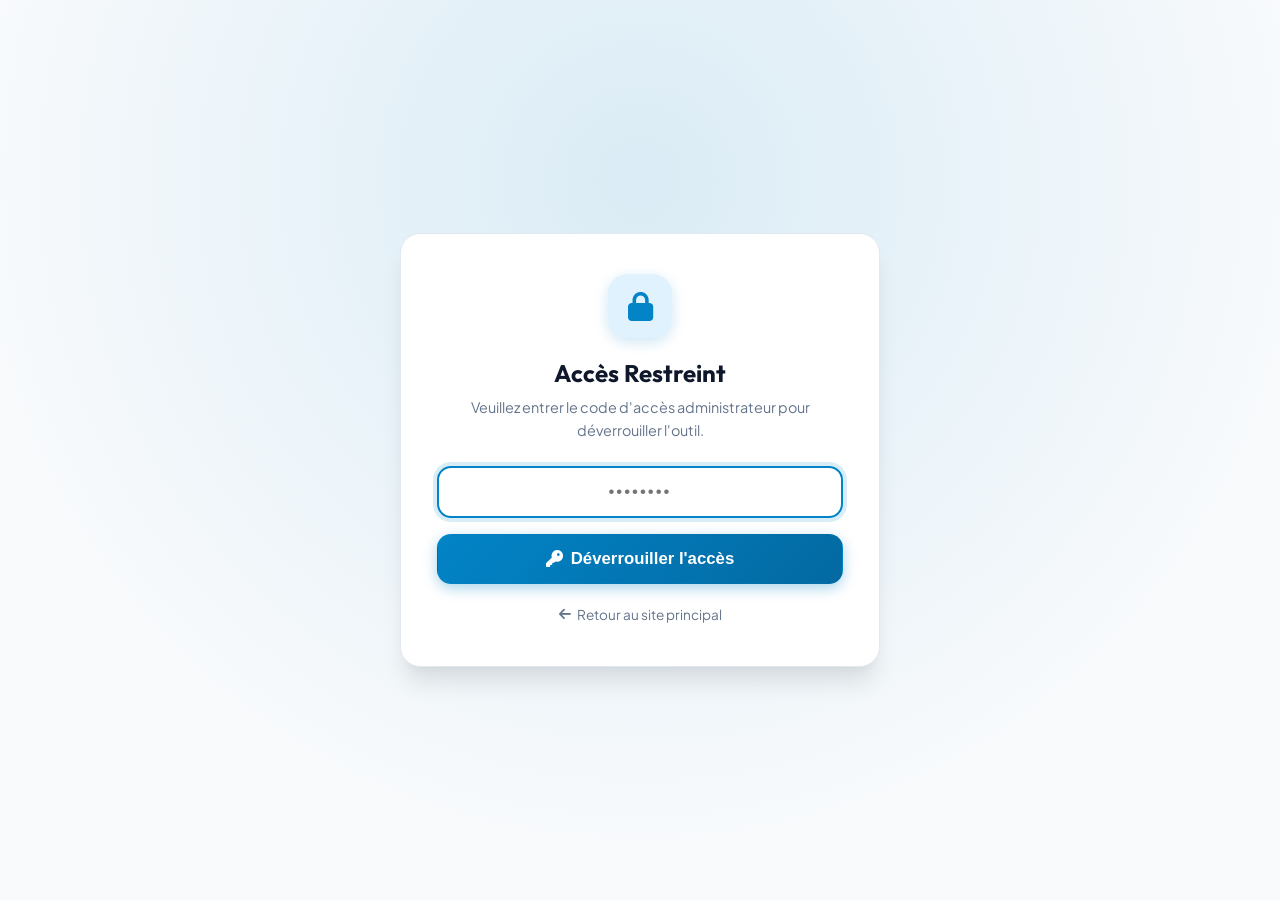
<file: decode/index.html>
<!DOCTYPE html>
<html lang="fr">
<head>
  <meta charset="UTF-8">
  <meta http-equiv="refresh" content="0; url=../decode.html">
  <title>Redirection...</title>
  <script>
    window.location.replace("../decode.html");
  </script>
</head>
<body style="font-family: sans-serif; text-align: center; padding: 50px;">
  <p>Redirection vers le décodeur...</p>
  <a href="../decode.html">Cliquez ici si la redirection ne se fait pas automatiquement.</a>
</body>
</html>
</file>
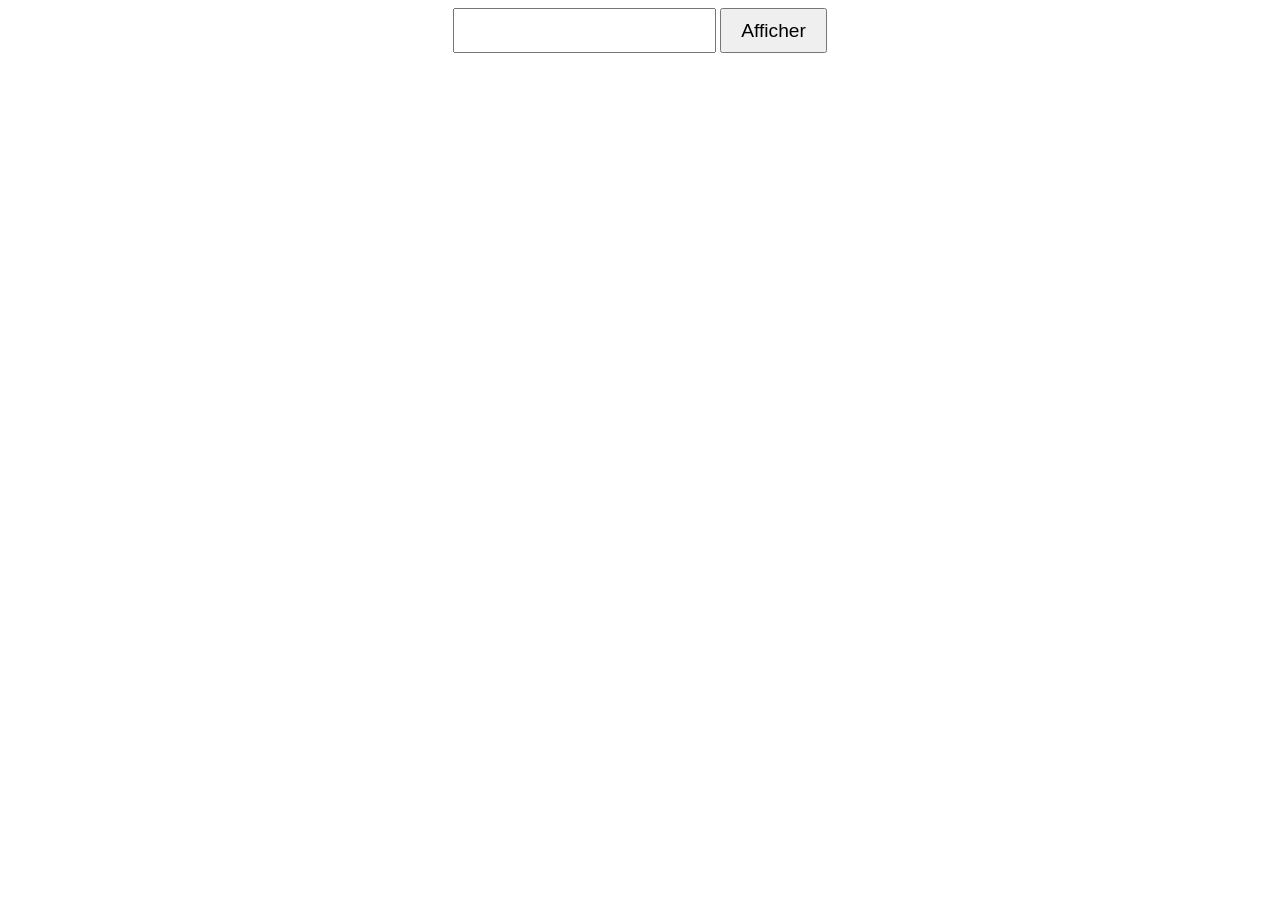
<file: code.html>
<!DOCTYPE html>
<html>
<head>
    <title>String Operations</title>
    <style>
        body {
            text-align: center;
        }
        input[type="text"] {
            font-size: 1.2em;
            padding: 0.5em;
            margin-bottom: 1em;
            text-transform: uppercase;
        }
        button {
            font-size: 1.2em;
            padding: 0.5em 1em;
            margin-bottom: 1em;
        
    </style>
    <div id="output" style="font-size: 36px;"></div>
</head>
<body>

<input type="text" id="inputString">
<button onclick="a(document.getElementById('inputString').value)">Afficher</button>

<p id="output"></p>

<script>

function a(b) {
    let c = "";
    
    let d = b.charAt(2*1);
    let e = b.charAt(2+3);
    let f = parseInt(b.charAt(2*2) + b.charAt(1+2));
    let g = parseInt(b.charAt(2*3+1) + b.charAt(2*3));
    
    if (d.toUpperCase().charCodeAt(0) < 76) {
        f += 3 * 4;
    } else {
        f += 23 * 4;
    }
    
    if (e.toUpperCase().charCodeAt(0) < 76) {
        g += 3 * 4;
    } else {
        g += 23 * 4;
    }
    
    c = "Code is : " + f + g;
    
    document.getElementById("output").innerHTML = c;
}
</script>

</body>
</html>
</file>
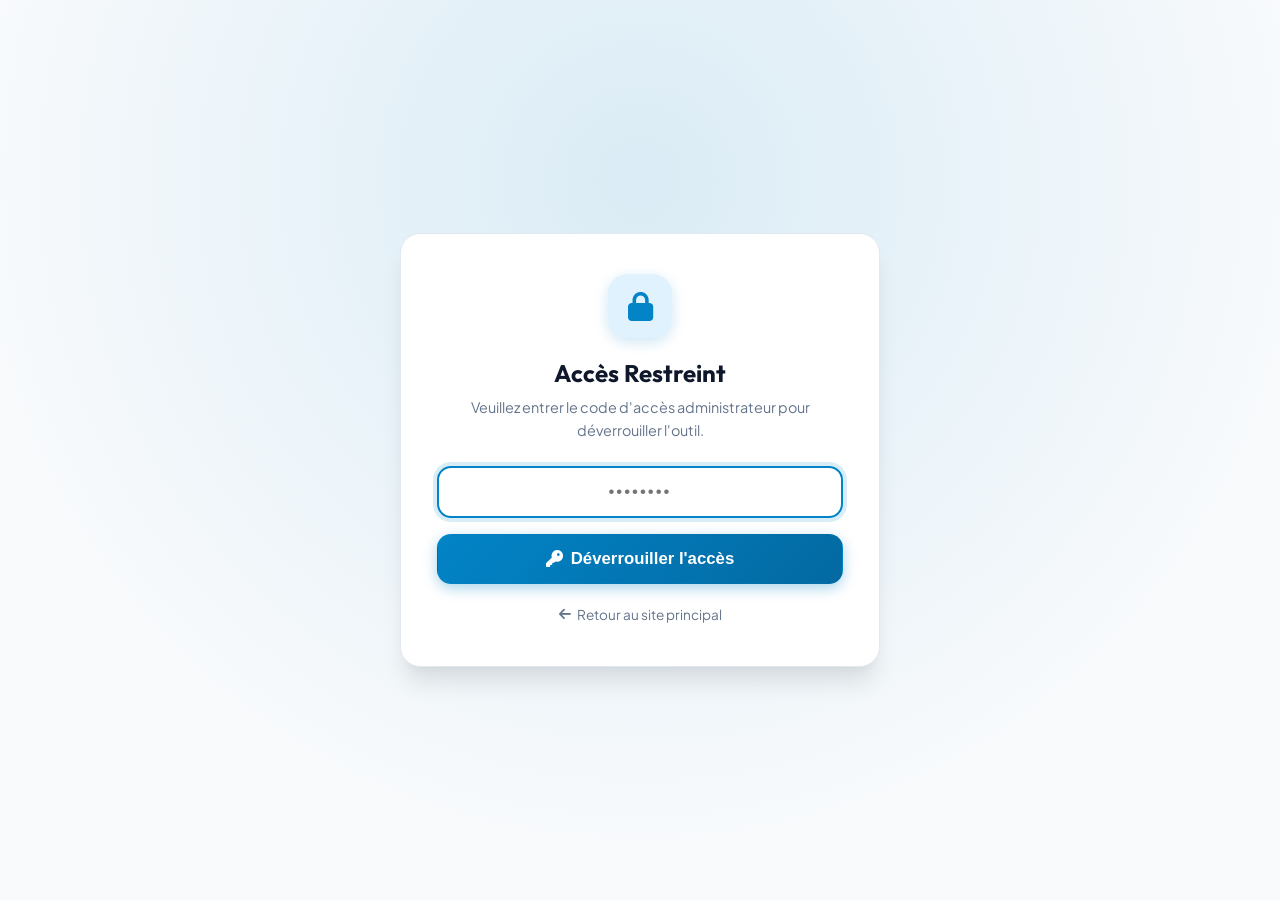
<file: decode.html>
<!DOCTYPE html>
<html lang="fr" data-theme="light">
<head>
  <meta charset="UTF-8" />
  <meta name="viewport" content="width=device-width, initial-scale=1.0" />
  <title>Accès Sécurisé | Outil Décodeur MS-PHARM</title>
  <meta name="robots" content="noindex, nofollow" />

  <!-- Google Fonts -->
  <link rel="preconnect" href="https://fonts.googleapis.com" />
  <link rel="preconnect" href="https://fonts.gstatic.com" crossorigin />
  <link href="https://fonts.googleapis.com/css2?family=Outfit:wght@500;600;700;800&family=Plus+Jakarta+Sans:wght@400;500;600;700&display=swap" rel="stylesheet" />

  <!-- Font Awesome Icons -->
  <link rel="stylesheet" href="https://cdnjs.cloudflare.com/ajax/libs/font-awesome/6.5.1/css/all.min.css" integrity="sha512-DTOQO9RWCH3ppGqcWaEA1BIZOC6xxalwEsw9c2QQeAIftl+Vegovlnee1c9QX4TctnWMn13TZye+giMm8e2LwA==" crossorigin="anonymous" referrerpolicy="no-referrer" />

  <!-- Base Styling (with cache buster) -->
  <link rel="stylesheet" href="assets/css/style.css?v=3.1" />

  <style>
    body {
      min-height: 100vh;
      display: flex;
      align-items: center;
      justify-content: center;
      background: radial-gradient(circle at 50% 20%, rgba(2, 132, 199, 0.12) 0%, var(--bg-main) 70%);
      padding: 24px;
    }

    .auth-card {
      background: var(--bg-card);
      border: 1px solid var(--border-color);
      border-radius: var(--radius-lg);
      box-shadow: var(--shadow-xl);
      padding: 40px 36px;
      max-width: 480px;
      width: 100%;
      text-align: center;
      animation: fadeIn 0.4s ease-out;
    }

    @keyframes fadeIn {
      from { opacity: 0; transform: translateY(14px); }
      to { opacity: 1; transform: translateY(0); }
    }

    .auth-lock-icon {
      width: 64px;
      height: 64px;
      border-radius: 20px;
      background: var(--primary-light);
      color: var(--primary);
      display: flex;
      align-items: center;
      justify-content: center;
      font-size: 1.8rem;
      margin: 0 auto 20px;
      box-shadow: 0 4px 14px rgba(2, 132, 199, 0.2);
    }

    [data-theme="dark"] .auth-lock-icon {
      background: rgba(2, 132, 199, 0.2);
      color: #38bdf8;
    }

    .auth-input-group {
      margin: 24px 0 16px;
      position: relative;
    }

    .auth-input {
      width: 100%;
      padding: 14px 18px;
      background: var(--bg-card-subtle);
      border: 2px solid var(--border-color);
      border-radius: var(--radius-md);
      font-size: 1.05rem;
      color: var(--text-main);
      outline: none;
      text-align: center;
      letter-spacing: 2px;
      transition: all var(--transition-fast);
    }

    .auth-input:focus {
      border-color: var(--primary);
      background: var(--bg-card);
      box-shadow: 0 0 0 4px rgba(2, 132, 199, 0.15);
    }

    .error-msg {
      color: #ef4444;
      font-size: 0.85rem;
      font-weight: 600;
      margin-top: 8px;
      display: none;
    }

    /* Decoder Tool Interface (Hidden by default) */
    #decoderTool {
      display: none;
      width: 100%;
      max-width: 520px;
    }

    .decoder-output-box {
      background: var(--bg-card-subtle);
      border: 2px dashed var(--border-color);
      border-radius: var(--radius-md);
      padding: 24px 18px;
      text-align: center;
      margin-top: 20px;
      transition: all var(--transition-fast);
    }

    .decoder-output-box.has-result {
      background: rgba(16, 185, 129, 0.08);
      border: 2px solid var(--accent);
    }

    .result-placeholder {
      color: var(--text-muted);
      font-size: 0.9rem;
    }

    .result-value {
      font-family: monospace;
      font-size: 1.9rem;
      font-weight: 800;
      color: var(--accent);
      letter-spacing: 3px;
    }

    .copy-btn {
      background: var(--primary-light);
      color: var(--primary);
      border: 1px solid var(--primary);
      border-radius: var(--radius-sm);
      padding: 6px 14px;
      font-size: 0.82rem;
      font-weight: 700;
      cursor: pointer;
      display: inline-flex;
      align-items: center;
      gap: 6px;
      transition: all var(--transition-fast);
      margin-top: 10px;
    }

    .copy-btn:hover {
      background: var(--primary);
      color: white;
    }

    .back-home {
      display: inline-flex;
      align-items: center;
      gap: 6px;
      color: var(--text-muted);
      font-size: 0.85rem;
      margin-top: 20px;
      text-decoration: none;
      transition: color var(--transition-fast);
    }

    .back-home:hover {
      color: var(--primary);
    }

    /* Bottom Toast Notification Popup */
    .toast-bottom-popup {
      position: fixed;
      bottom: 28px;
      left: 50%;
      transform: translateX(-50%) translateY(80px);
      opacity: 0;
      background: var(--bg-card);
      color: var(--text-main);
      border: 1px solid var(--border-color);
      border-left: 4px solid var(--accent);
      border-radius: var(--radius-md);
      padding: 14px 22px;
      box-shadow: 0 12px 28px rgba(0, 0, 0, 0.2), 0 4px 10px rgba(0, 0, 0, 0.1);
      display: inline-flex;
      align-items: center;
      gap: 12px;
      font-size: 0.95rem;
      font-weight: 600;
      z-index: 99999;
      pointer-events: none;
      transition: all 0.35s cubic-bezier(0.16, 1, 0.3, 1);
    }

    .toast-bottom-popup.show {
      transform: translateX(-50%) translateY(0);
      opacity: 1;
      pointer-events: auto;
    }

    .toast-bottom-popup i {
      color: var(--accent);
      font-size: 1.25rem;
    }
  </style>
</head>

<body>

  <!-- ========================================================================
       Password Protection Screen
       ======================================================================== -->
  <div id="lockScreen" class="auth-card">
    <div class="auth-lock-icon">
      <i class="fa-solid fa-lock"></i>
    </div>
    <h1 style="font-size: 1.5rem; margin-bottom: 8px;">Accès Restreint</h1>
    <p style="color: var(--text-muted); font-size: 0.9rem;">
      Veuillez entrer le code d'accès administrateur pour déverrouiller l'outil.
    </p>

    <form onsubmit="event.preventDefault(); checkAuth();">
      <div class="auth-input-group">
        <input type="password" id="secretCodeInput" class="auth-input" placeholder="••••••••" autofocus autocomplete="current-password" />
        <div id="authError" class="error-msg">
          <i class="fa-solid fa-circle-exclamation"></i> Code secret incorrect.
        </div>
      </div>
      <button type="submit" class="btn btn-primary btn-lg" style="width: 100%;">
        <i class="fa-solid fa-key"></i> Déverrouiller l'accès
      </button>
    </form>

    <a href="index.html" class="back-home">
      <i class="fa-solid fa-arrow-left"></i> Retour au site principal
    </a>
  </div>

  <!-- ========================================================================
       Unlocked Decoder Tool
       ======================================================================== -->
  <div id="decoderTool">
    <div class="auth-card" style="text-align: left;">
      <div style="display: flex; justify-content: space-between; align-items: center; margin-bottom: 20px;">
        <div style="display: flex; align-items: center; gap: 12px;">
          <div class="auth-lock-icon" style="margin: 0; width: 46px; height: 46px; font-size: 1.2rem; background: var(--accent-light); color: var(--accent);">
            <i class="fa-solid fa-shield-halved"></i>
          </div>
          <div>
            <h2 style="font-size: 1.3rem;">Outil Décodeur</h2>
            <span style="font-size: 0.8rem; color: var(--text-muted);">Moussaoui Services Informatique</span>
          </div>
        </div>
        <button onclick="lockAgain()" class="btn btn-outline btn-sm" title="Verrouiller">
          <i class="fa-solid fa-lock"></i> Verrouiller
        </button>
      </div>

      <div class="form-group" style="margin-bottom: 20px;">
        <label for="inputString" class="form-label" style="margin-bottom: 8px; display: block; font-weight: 700;">
          <i class="fa-solid fa-barcode"></i> Chaîne de référence :
        </label>
        <div style="display: flex; gap: 10px;">
          <input type="text" id="inputString" class="auth-input" style="text-align: left; text-transform: uppercase; font-family: monospace; font-size: 1.1rem; font-weight: bold; flex: 1;" placeholder="Ex: PHARM123456" maxlength="24" />
          <button onclick="calculateCode()" class="btn btn-primary">
            <i class="fa-solid fa-calculator"></i> Afficher
          </button>
        </div>
      </div>

      <div class="decoder-output-box" id="outputBox" style="margin-bottom: 20px;">
        <div class="result-placeholder">
          Entrez la chaîne et cliquez sur <strong>Afficher</strong>
        </div>
      </div>

      <div style="display: flex; justify-content: space-between; align-items: center;">
        <a href="index.html" class="back-home" style="margin: 0;">
          <i class="fa-solid fa-house"></i> Retour à l'accueil
        </a>
        <button id="copyBtn" class="copy-btn" style="display: none;" onclick="copyResult()">
          <i class="fa-regular fa-copy"></i> Copier le code
        </button>
      </div>
    </div>
  </div>

  <script>
    // Empreinte chiffrée SHA-256 du code d'accès
    const AUTH_HASH = "7f1d49243ee662770bbdff7da2cec54eb382cd9d76dfa7b049a620ec457db57b";

    // Algorithme de décodage chiffré (déverrouillé uniquement via le code d'accès)
    const ENCRYPTED_DECODER = "[base64]/2+Na8Lh3J7yCd6gOx28abXKWxZD9327oTPmaq6cL4liwCEMmhIcmexpFWQfkiNN9mB1iPX3/HnW9ZOpL+91W1FgBQEcXGuBoRnf29oS2psPnD48MeKO+d+N21XTlodFaaF0urZC9H4UMaHuLQ+IE8z9Gy1dnwdyGZZPZKUb/NCkSbDZ+eIQyEph+USnmUsS2SAwPGRHnlK8sXt6qqE0xQEYxOvxuuAQ==";

    function sha256(str) {
      function rightRotate(n, b) { return (n >>> b) | (n << (32 - b)); }
      const K = [
        0x428a2f98, 0x71374491, 0xb5c0fbcf, 0xe9b5dba5, 0x3956c25b, 0x59f111f1, 0x923f82a4, 0xab1c5ed5,
        0xd807aa98, 0x12835b01, 0x243185be, 0x550c7dc3, 0x72be5d74, 0x80deb1fe, 0x9bdc06a7, 0xc19bf174,
        0xe49b69c1, 0xefbe4786, 0x0fc19dc6, 0x240ca1cc, 0x2de92c6f, 0x4a7484aa, 0x5cb0a9dc, 0x76f988da,
        0x983e5152, 0xa831c66d, 0xb00327c8, 0xbf597fc7, 0xc6e00bf3, 0xd5a79147, 0x06ca6351, 0x14292967,
        0x27b70a85, 0x2e1b2138, 0x4d2c6dfc, 0x53380d13, 0x650a7354, 0x766a0abb, 0x81c2c92e, 0x92722c85,
        0xa2bfe8a1, 0xa81a664b, 0xc24b8b70, 0xc76c51a3, 0xd192e819, 0xd6990624, 0xf40e3585, 0x106aa070,
        0x19a4c116, 0x1e376c08, 0x2748774c, 0x34b0bcb5, 0x391c0cb3, 0x4ed8aa4a, 0x5b9cca4f, 0x682e6ff3,
        0x748f82ee, 0x78a5636f, 0x84c87814, 0x8cc70208, 0x90befffa, 0xa4506ceb, 0xbef9a3f7, 0xc67178f2
      ];
      let H = [0x6a09e667, 0xbb67ae85, 0x3c6ef372, 0xa54ff53a, 0x510e527f, 0x9b05688c, 0x1f83d9ab, 0x5be0cd19];
      
      const msg = unescape(encodeURIComponent(str));
      const msgLen = msg.length;
      const words = [];
      for (let i = 0; i < msgLen; i++) {
        words[i >> 2] |= (msg.charCodeAt(i) & 0xff) << (24 - (i % 4) * 8);
      }
      words[msgLen >> 2] |= 0x80 << (24 - (msgLen % 4) * 8);
      
      const totalWords = (((msgLen + 8) >> 6) + 1) * 16;
      while (words.length < totalWords) words.push(0);
      words[totalWords - 1] = msgLen * 8;

      for (let i = 0; i < totalWords; i += 16) {
        const W = new Array(64);
        for (let t = 0; t < 16; t++) W[t] = words[i + t] | 0;
        for (let t = 16; t < 64; t++) {
          const s0 = rightRotate(W[t - 15], 7) ^ rightRotate(W[t - 15], 18) ^ (W[t - 15] >>> 3);
          const s1 = rightRotate(W[t - 2], 17) ^ rightRotate(W[t - 2], 19) ^ (W[t - 2] >>> 10);
          W[t] = (W[t - 16] + s0 + W[t - 7] + s1) | 0;
        }
        let [a, b, c, d, e, f, g, h] = H;
        for (let t = 0; t < 64; t++) {
          const S1 = rightRotate(e, 6) ^ rightRotate(e, 11) ^ rightRotate(e, 25);
          const ch = (e & f) ^ ((~e) & g);
          const temp1 = (h + S1 + ch + K[t] + W[t]) | 0;
          const S0 = rightRotate(a, 2) ^ rightRotate(a, 13) ^ rightRotate(a, 22);
          const maj = (a & b) ^ (a & c) ^ (b & c);
          const temp2 = (S0 + maj) | 0;

          h = g;
          g = f;
          f = e;
          e = (d + temp1) | 0;
          d = c;
          c = b;
          b = a;
          a = (temp1 + temp2) | 0;
        }
        H[0] = (H[0] + a) | 0;
        H[1] = (H[1] + b) | 0;
        H[2] = (H[2] + c) | 0;
        H[3] = (H[3] + d) | 0;
        H[4] = (H[4] + e) | 0;
        H[5] = (H[5] + f) | 0;
        H[6] = (H[6] + g) | 0;
        H[7] = (H[7] + h) | 0;
      }
      return H.map(x => (x >>> 0).toString(16).padStart(8, '0')).join('');
    }

    function decryptStream(b64Str, keyPass) {
      try {
        const salt = "ms-pharm-sec-2026";
        const binStr = atob(b64Str);
        const dataBytes = [];
        for (let i = 0; i < binStr.length; i++) dataBytes.push(binStr.charCodeAt(i));
        const outBytes = [];
        let block = [];
        let blockIdx = 0;
        for (let i = 0; i < dataBytes.length; i++) {
          if (i % 32 === 0) {
            const hex = sha256(keyPass + salt + blockIdx);
            block = [];
            for (let c = 0; c < hex.length; c += 2) block.push(parseInt(hex.substr(c, 2), 16));
            blockIdx++;
          }
          outBytes.push(dataBytes[i] ^ block[i % 32]);
        }
        let str = "";
        for (let i = 0; i < outBytes.length; i++) str += String.fromCharCode(outBytes[i]);
        return decodeURIComponent(escape(str));
      } catch (e) {
        return null;
      }
    }

    let _execDecoder = null;
    let lastResult = "";

    function checkAuth() {
      const inputEl = document.getElementById("secretCodeInput");
      const rawInput = (inputEl.value || "").trim().toLowerCase();
      const errorEl = document.getElementById("authError");

      if (sha256(rawInput) === AUTH_HASH) {
        try {
          const decryptedCode = decryptStream(ENCRYPTED_DECODER, rawInput);
          if (decryptedCode) {
            _execDecoder = new Function("b", decryptedCode);
            document.getElementById("lockScreen").style.display = "none";
            document.getElementById("decoderTool").style.display = "block";
            errorEl.style.display = "none";
            const inputStringEl = document.getElementById("inputString");
            if (inputStringEl) inputStringEl.focus();
            return;
          }
        } catch (e) {}
      }

      errorEl.style.display = "block";
      inputEl.select();
    }

    function lockAgain() {
      _execDecoder = null;
      document.getElementById("decoderTool").style.display = "none";
      document.getElementById("lockScreen").style.display = "block";
      const secretInput = document.getElementById("secretCodeInput");
      secretInput.value = "";
      secretInput.focus();
    }

    function calculateCode() {
      const outputEl = document.getElementById("outputBox");
      const copyBtn = document.getElementById("copyBtn");
      const inputVal = document.getElementById("inputString").value.trim();

      if (!_execDecoder) {
        outputEl.innerHTML = '<span style="color: #ef4444; font-size: 0.9rem;"><i class="fa-solid fa-triangle-exclamation"></i> Session verrouillée.</span>';
        return;
      }

      if (inputVal.length < 8) {
        outputEl.innerHTML = '<span style="color: #ef4444; font-size: 0.9rem;"><i class="fa-solid fa-circle-exclamation"></i> La chaîne doit comporter au moins 8 caractères.</span>';
        outputEl.classList.remove("has-result");
        copyBtn.style.display = "none";
        return;
      }

      const res = _execDecoder(inputVal);

      if (!res) {
        outputEl.innerHTML = '<span style="color: #ef4444; font-size: 0.9rem;"><i class="fa-solid fa-circle-exclamation"></i> Format de chaîne invalide.</span>';
        outputEl.classList.remove("has-result");
        copyBtn.style.display = "none";
        return;
      }

      lastResult = res;
      outputEl.innerHTML = `
        <span style="font-size: 0.75rem; text-transform: uppercase; color: var(--text-muted); letter-spacing: 1px; display: block; margin-bottom: 4px;">Code Calculé</span>
        <div class="result-value" style="font-size: 1.8rem;">Code is : ${lastResult}</div>
      `;
      outputEl.classList.add("has-result");
      copyBtn.style.display = "inline-flex";
    }

    function showBottomToast(msg) {
      let toast = document.getElementById("bottomToast");
      if (!toast) {
        toast = document.createElement("div");
        toast.id = "bottomToast";
        toast.className = "toast-bottom-popup";
        document.body.appendChild(toast);
      }
      toast.innerHTML = `<i class="fa-solid fa-circle-check"></i> <span>${msg}</span>`;
      toast.classList.add("show");

      clearTimeout(toast._timeout);
      toast._timeout = setTimeout(() => {
        toast.classList.remove("show");
      }, 3500);
    }

    function fallbackCopy(text, callback) {
      const tempInput = document.createElement("textarea");
      tempInput.value = text;
      tempInput.style.position = "fixed";
      tempInput.style.left = "-9999px";
      document.body.appendChild(tempInput);
      tempInput.select();
      try {
        document.execCommand("copy");
        if (callback) callback();
      } catch (err) {
        console.error("Erreur copie :", err);
      }
      document.body.removeChild(tempInput);
    }

    function copyResult() {
      if (!lastResult) return;

      const onCopied = () => {
        showBottomToast(`Code copié : <strong>${lastResult}</strong>`);
        const copyBtn = document.getElementById("copyBtn");
        if (copyBtn) {
          const origHtml = copyBtn.innerHTML;
          copyBtn.innerHTML = '<i class="fa-solid fa-check"></i> Copié !';
          copyBtn.style.background = 'var(--accent)';
          copyBtn.style.color = '#fff';
          copyBtn.style.borderColor = 'var(--accent)';
          setTimeout(() => {
            copyBtn.innerHTML = origHtml;
            copyBtn.style.background = '';
            copyBtn.style.color = '';
            copyBtn.style.borderColor = '';
          }, 2000);
        }
      };

      if (navigator.clipboard && window.isSecureContext) {
        navigator.clipboard.writeText(lastResult).then(onCopied).catch(() => {
          fallbackCopy(lastResult, onCopied);
        });
      } else {
        fallbackCopy(lastResult, onCopied);
      }
    }

    document.getElementById("inputString")?.addEventListener("keypress", (e) => {
      if (e.key === "Enter") calculateCode();
    });
  </script>

</body>
</html>
</file>
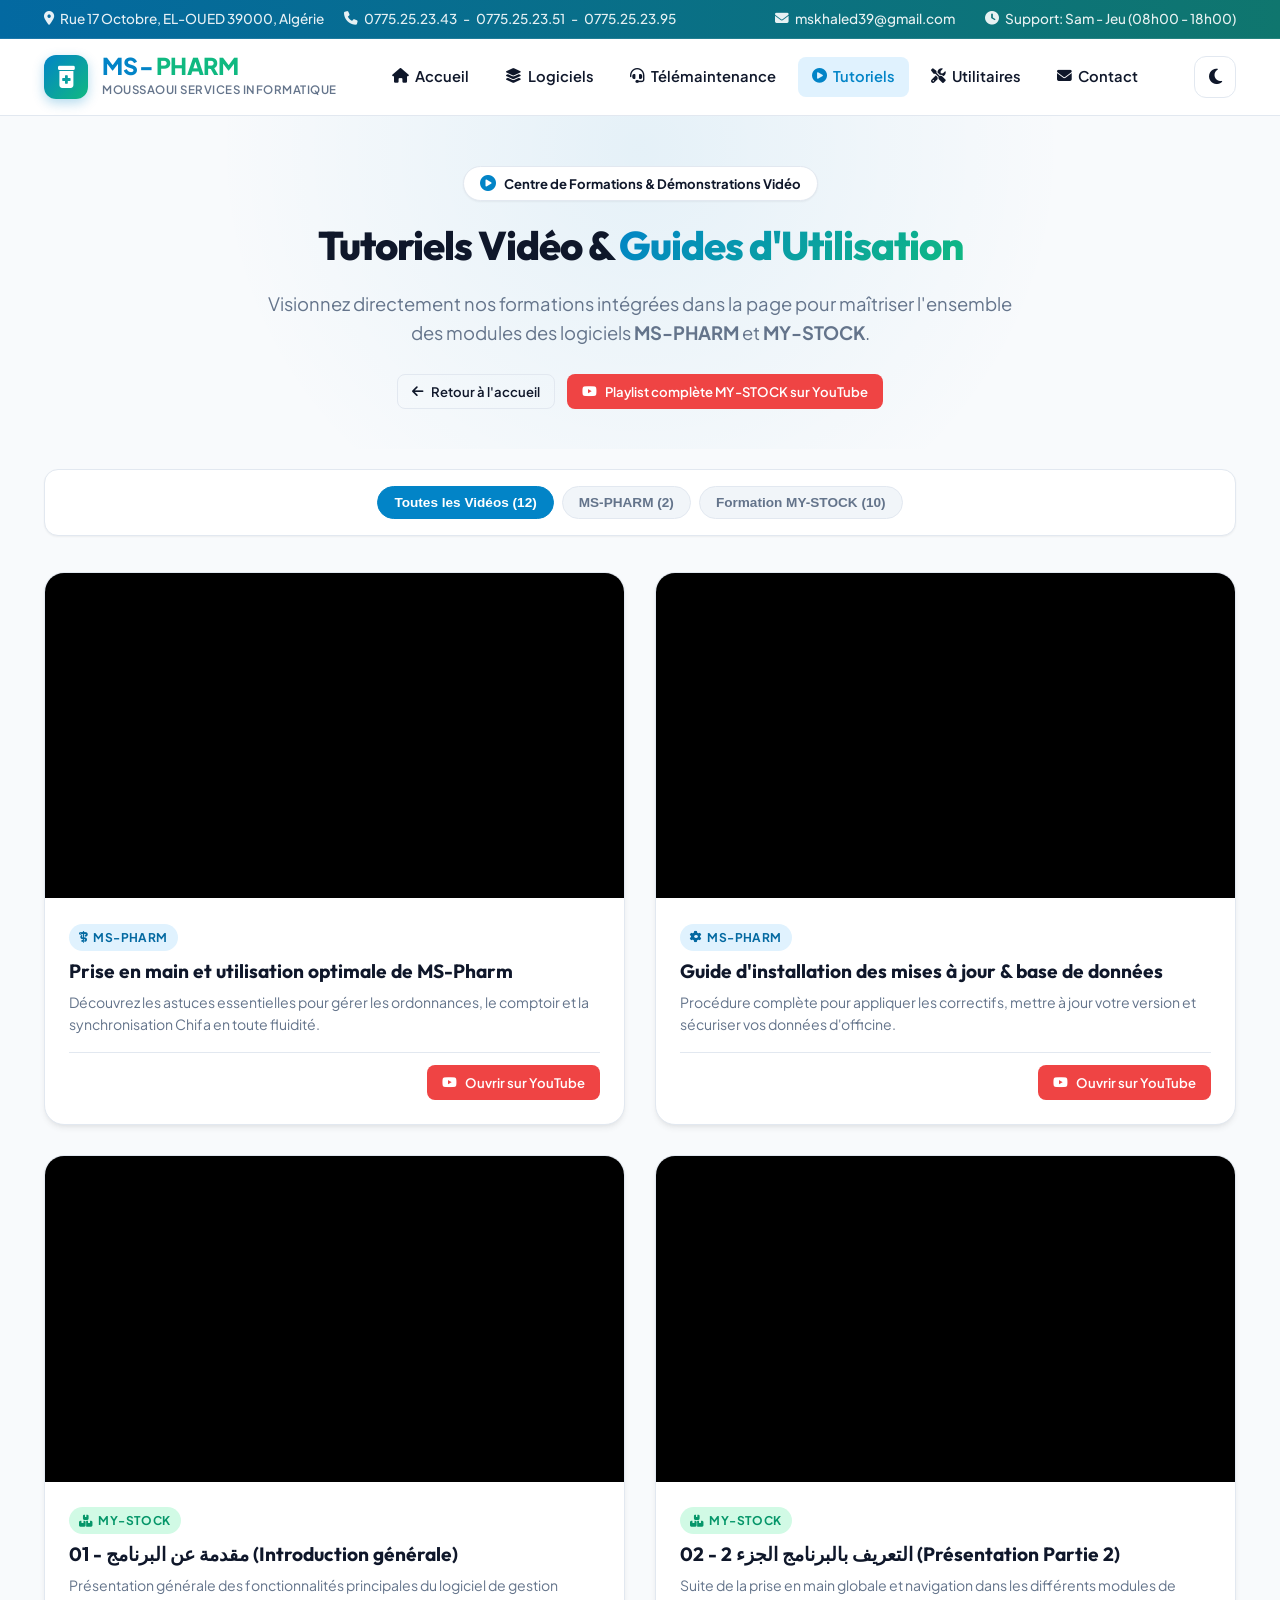
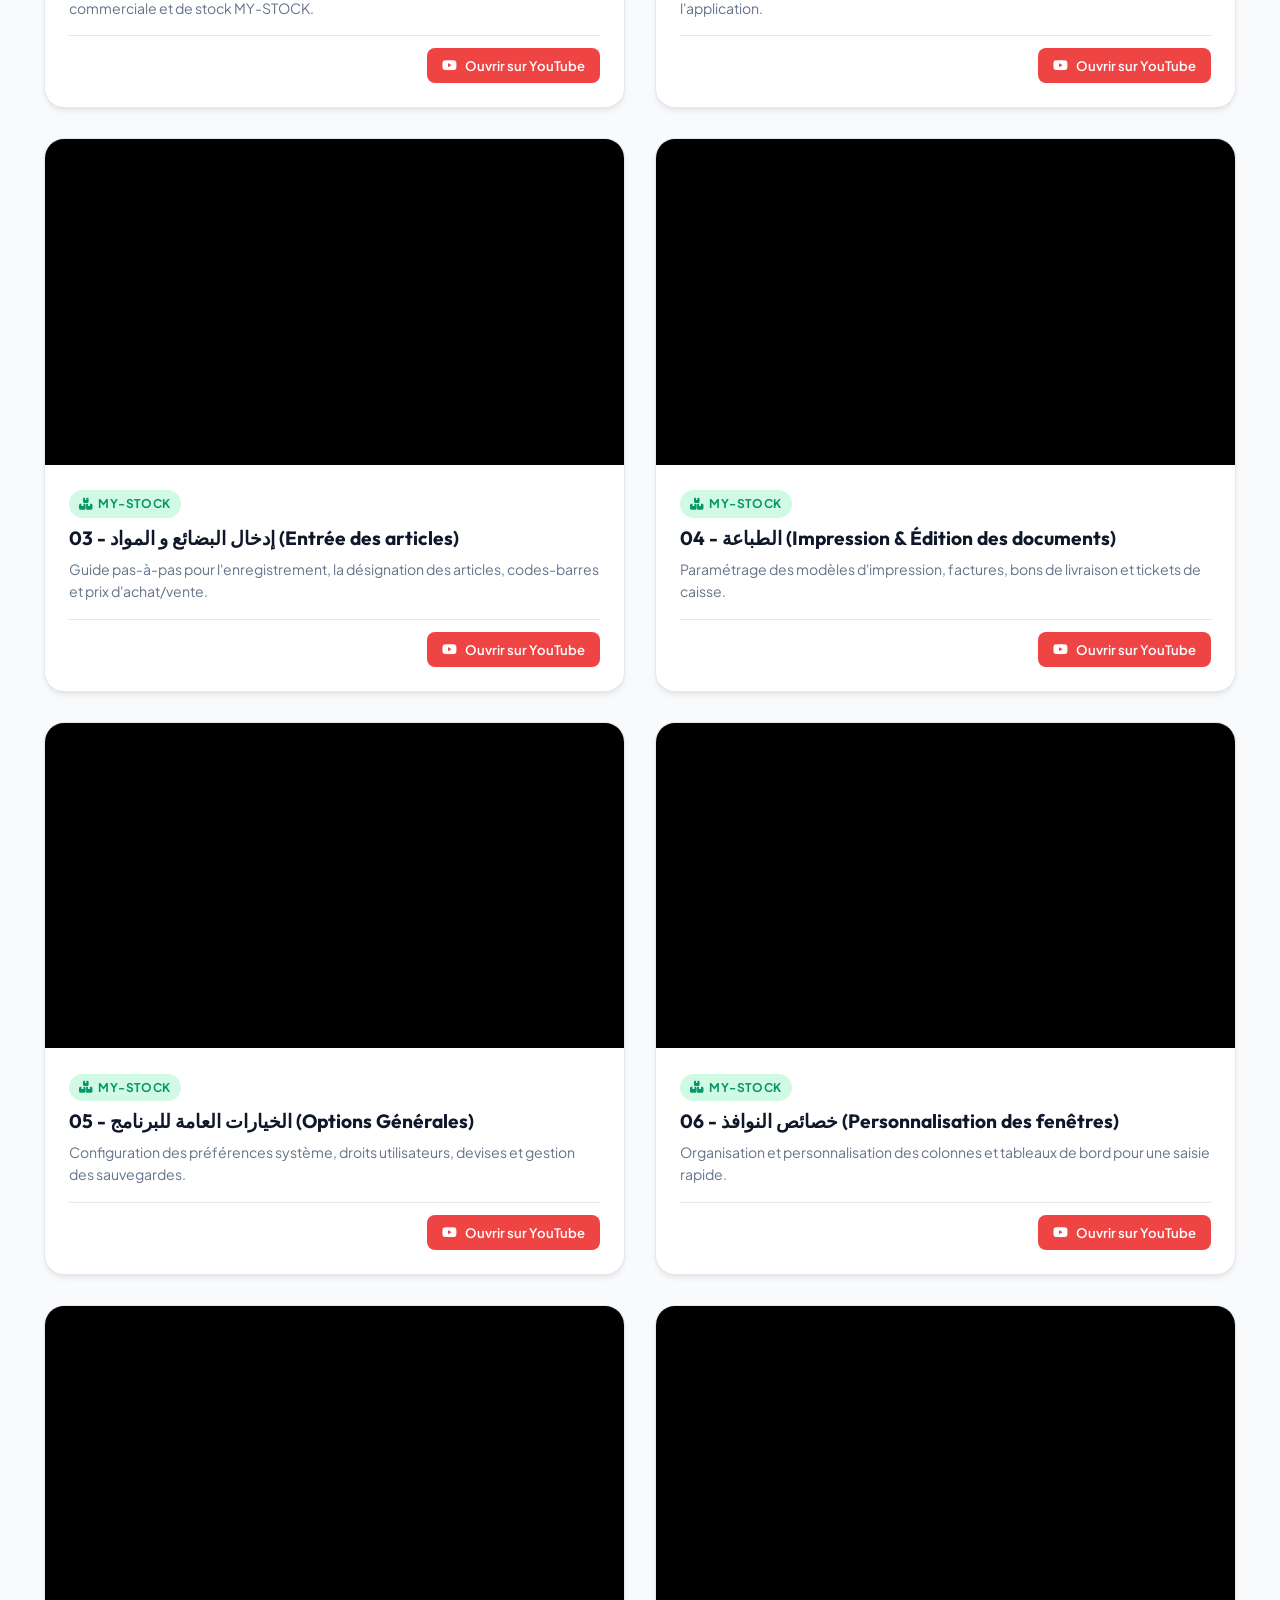
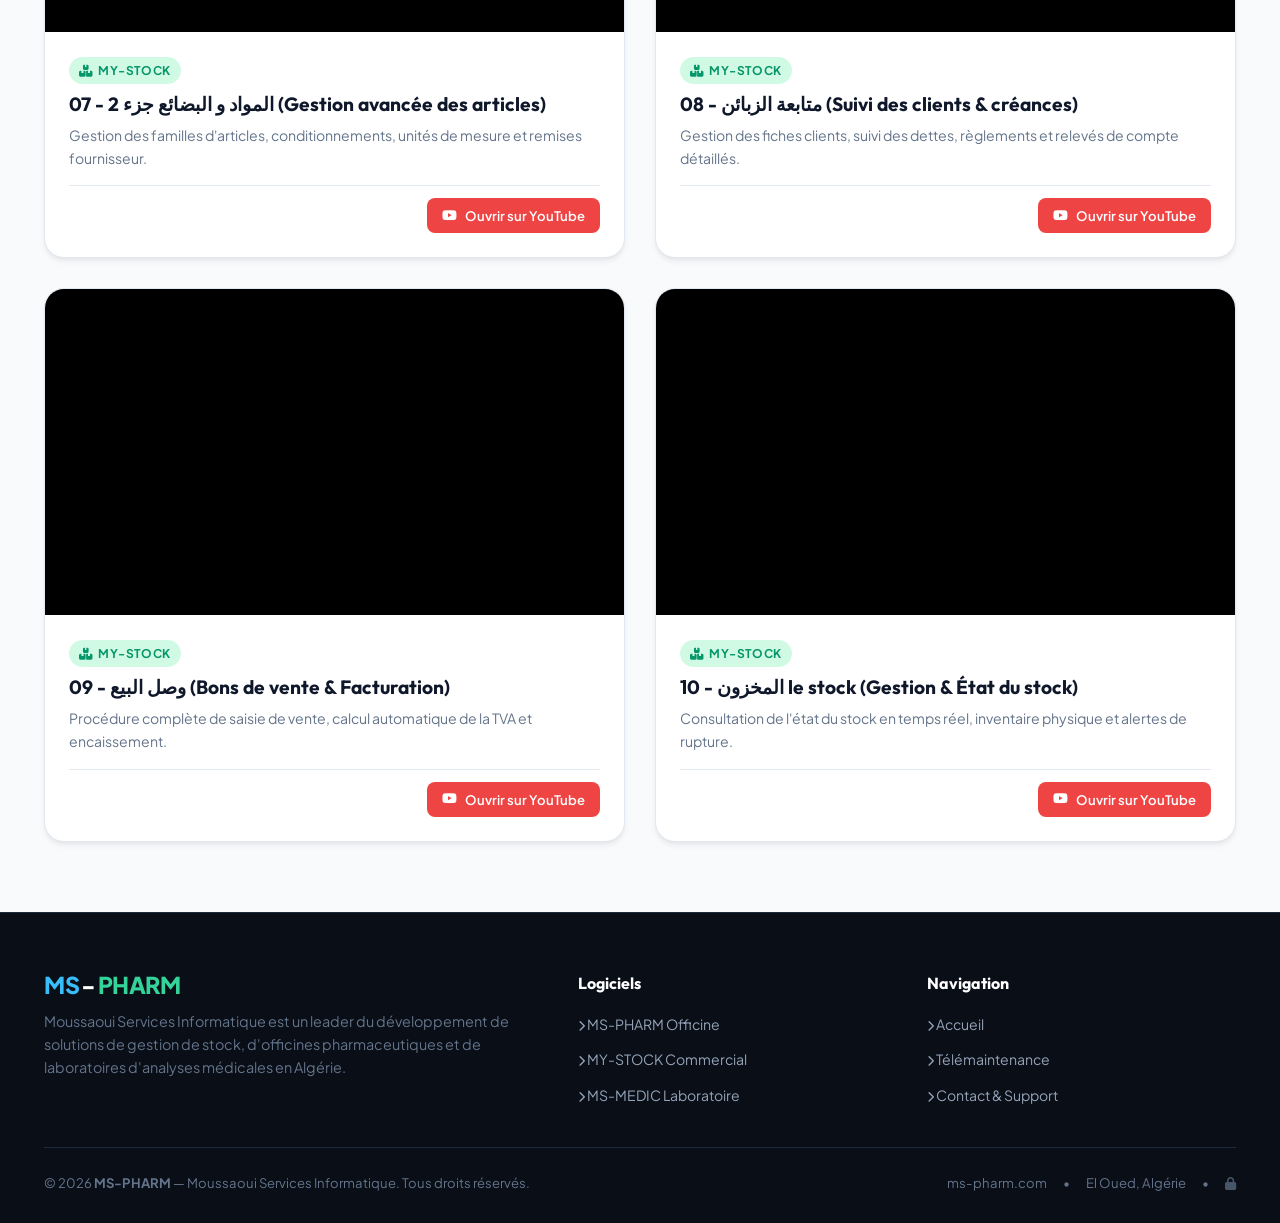
<file: tutoriels.html>
<!DOCTYPE html>
<html lang="fr" data-theme="light">
<head>
  <meta charset="UTF-8" />
  <meta name="viewport" content="width=device-width, initial-scale=1.0" />
  
  <!-- Primary Meta Tags -->
  <title>Tutoriels & Formations Vidéo | MS-PHARM & MY-STOCK</title>
  <meta name="title" content="Tutoriels & Formations Vidéo | MS-PHARM & MY-STOCK" />
  <meta name="description" content="Espace officiel de tutoriels et formations vidéo pour les logiciels MS-Pharm et MY-Stock par Moussaoui Services Informatique." />

  <!-- Google Fonts -->
  <link rel="preconnect" href="https://fonts.googleapis.com" />
  <link rel="preconnect" href="https://fonts.gstatic.com" crossorigin />
  <link href="https://fonts.googleapis.com/css2?family=Outfit:wght@400;500;600;700;800&family=Plus+Jakarta+Sans:wght@400;500;600;700;800&display=swap" rel="stylesheet" />

  <!-- Font Awesome 6 Icons -->
  <link rel="stylesheet" href="https://cdnjs.cloudflare.com/ajax/libs/font-awesome/6.5.1/css/all.min.css" integrity="sha512-DTOQO9RWCH3ppGqcWaEA1BIZOC6xxalwEsw9c2QQeAIftl+Vegovlnee1c9QX4TctnWMn13TZye+giMm8e2LwA==" crossorigin="anonymous" referrerpolicy="no-referrer" />

  <!-- Main Stylesheet (with cache buster) -->
  <link rel="stylesheet" href="assets/css/style.css?v=3.1" />

  <!-- Favicon -->
  <link rel="icon" type="image/svg+xml" href="data:image/svg+xml,<svg xmlns='http://www.w3.org/2000/svg' viewBox='0 0 100 100'><rect width='100' height='100' rx='20' fill='%230284c7'/><path d='M50 20 v60 M20 50 h60' stroke='white' stroke-width='14' stroke-linecap='round'/></svg>" />
</head>

<body>

  <!-- ========================================================================
       Top Announcement Bar
       ======================================================================== -->
  <div class="top-bar">
    <div class="container top-bar-content">
      <div class="top-bar-left">
        <span class="top-bar-item">
          <i class="fa-solid fa-location-dot"></i> Rue 17 Octobre, EL-OUED 39000, Algérie
        </span>
        <span class="top-bar-item">
          <i class="fa-solid fa-phone"></i>
          <a href="tel:0775252343" style="color:inherit;">0775.25.23.43</a> - 
          <a href="tel:0775252351" style="color:inherit;">0775.25.23.51</a> - 
          <a href="tel:0775252395" style="color:inherit;">0775.25.23.95</a>
        </span>
      </div>
      <div class="top-bar-right">
        <a href="mailto:mskhaled39@gmail.com" class="top-bar-item">
          <i class="fa-solid fa-envelope"></i> mskhaled39@gmail.com
        </a>
        <a href="decode.html" class="secret-decode-btn" aria-hidden="true" tabindex="-1"></a>
        <span class="top-bar-item">
          <i class="fa-solid fa-clock"></i> Support: Sam - Jeu (08h00 - 18h00)
        </span>
      </div>
    </div>
  </div>

  <!-- ========================================================================
       Sticky Main Header
       ======================================================================== -->
  <header class="site-header">
    <div class="container header-inner">
      <!-- Brand Logo -->
      <a href="index.html#hero" class="logo-brand" aria-label="MS-PHARM Accueil">
        <div class="logo-icon">
          <i class="fa-solid fa-prescription-bottle-medical"></i>
        </div>
        <div class="logo-text-wrapper">
          <div class="logo-title">
            <span class="brand-ms">MS</span><span>-</span><span class="brand-pharm">PHARM</span>
          </div>
          <span class="logo-subtitle">Moussaoui Services Informatique</span>
        </div>
      </a>

      <!-- Desktop Navigation Menu -->
      <nav>
        <ul class="nav-menu" id="navMenu">
          <li><a href="index.html#hero" class="nav-link"><i class="fa-solid fa-house"></i> Accueil</a></li>
          <li><a href="index.html#logiciels" class="nav-link"><i class="fa-solid fa-layer-group"></i> Logiciels</a></li>
          <li><a href="index.html#telemaintenance" class="nav-link"><i class="fa-solid fa-headset"></i> Télémaintenance</a></li>
          <li><a href="tutoriels.html" class="nav-link active"><i class="fa-solid fa-circle-play"></i> Tutoriels</a></li>
          <li><a href="index.html#utilitaires" class="nav-link"><i class="fa-solid fa-screwdriver-wrench"></i> Utilitaires</a></li>
          <li><a href="index.html#contact" class="nav-link"><i class="fa-solid fa-envelope"></i> Contact</a></li>
        </ul>
      </nav>

      <!-- Header Actions -->
      <div class="header-actions">
        <!-- Theme Toggle Button -->
        <button id="themeToggleBtn" class="theme-toggle-btn" aria-label="Changer le thème" title="Activer mode sombre/clair">
          <i class="fa-solid fa-moon"></i>
        </button>

        <!-- Mobile Navigation Toggle -->
        <button id="mobileNavToggle" class="mobile-nav-toggle" aria-label="Ouvrir le menu">
          <i class="fa-solid fa-bars"></i>
        </button>
      </div>
    </div>
  </header>

  <main>
    <!-- ========================================================================
         Page Header / Hero Banner
         ======================================================================== -->
    <section class="hero-section" style="padding: 50px 0 40px;">
      <div class="container">
        <div class="hero-content-centered">
          <div class="hero-badge-container">
            <i class="fa-solid fa-circle-play" style="color: var(--primary);"></i>
            <span style="font-size: 0.82rem; font-weight: 700; color: var(--text-main);">Centre de Formations & Démonstrations Vidéo</span>
          </div>

          <h1 class="hero-title" style="font-size: 2.5rem;">
            Tutoriels Vidéo & <span class="gradient-text">Guides d'Utilisation</span>
          </h1>

          <p class="hero-description">
            Visionnez directement nos formations intégrées dans la page pour maîtriser l'ensemble des modules des logiciels <strong>MS-PHARM</strong> et <strong>MY-STOCK</strong>.
          </p>

          <div style="display: flex; gap: 12px; flex-wrap: wrap; justify-content: center; margin-top: 6px;">
            <a href="index.html" class="btn btn-outline btn-sm">
              <i class="fa-solid fa-arrow-left"></i> Retour à l'accueil
            </a>
            <a href="https://www.youtube.com/playlist?list=PLdodYZw0PEn5kdScgpXhIFe0NExnhNCjd" target="_blank" rel="noopener noreferrer" class="btn btn-youtube btn-sm">
              <i class="fa-brands fa-youtube"></i> Playlist complète MY-STOCK sur YouTube
            </a>
          </div>
        </div>
      </div>
    </section>

    <!-- ========================================================================
         Full Video Hub Section (Direct In-Page Video Playback)
         ======================================================================== -->
    <section class="section" style="padding-top: 20px;">
      <div class="container">
        
        <!-- Video Category Filter Tabs -->
        <div class="filter-bar-wrapper" style="margin-bottom: 36px;">
          <div class="filter-pills">
            <button class="video-filter-pill active" data-video-filter="all">Toutes les Vidéos (12)</button>
            <button class="video-filter-pill" data-video-filter="mspharm">MS-PHARM (2)</button>
            <button class="video-filter-pill" data-video-filter="mystock">Formation MY-STOCK (10)</button>
          </div>
        </div>

        <div class="videos-grid" id="videosGrid">
          
          <!-- MS-PHARM Video 1 -->
          <div class="video-card" data-software="mspharm" data-video-id="yFuV0LqD3b0">
            <div class="video-player-frame">
              <iframe 
                src="https://www.youtube.com/embed/yFuV0LqD3b0" 
                title="Tutoriel MS-Pharm Démonstration Complète" 
                allow="accelerometer; autoplay; clipboard-write; encrypted-media; gyroscope; picture-in-picture; web-share" 
                allowfullscreen 
                loading="lazy">
              </iframe>
            </div>
            <div class="video-info">
              <div>
                <span class="badge badge-primary video-badge"><i class="fa-solid fa-staff-snake"></i> MS-PHARM</span>
                <h4 class="video-title">Prise en main et utilisation optimale de MS-Pharm</h4>
                <p class="video-desc">Découvrez les astuces essentielles pour gérer les ordonnances, le comptoir et la synchronisation Chifa en toute fluidité.</p>
              </div>
              <div class="video-footer-action">
                <a href="https://www.youtube.com/watch?v=yFuV0LqD3b0" target="_blank" rel="noopener noreferrer" class="btn btn-sm btn-youtube">
                  <i class="fa-brands fa-youtube"></i> Ouvrir sur YouTube
                </a>
              </div>
            </div>
          </div>

          <!-- MS-PHARM Video 2 -->
          <div class="video-card" data-software="mspharm" data-video-id="ZamL-LAP0y0">
            <div class="video-player-frame">
              <iframe 
                src="https://www.youtube.com/embed/ZamL-LAP0y0" 
                title="Tutoriel Mises à jour et Paramétrage MS-Pharm" 
                allow="accelerometer; autoplay; clipboard-write; encrypted-media; gyroscope; picture-in-picture; web-share" 
                allowfullscreen 
                loading="lazy">
              </iframe>
            </div>
            <div class="video-info">
              <div>
                <span class="badge badge-primary video-badge"><i class="fa-solid fa-gear"></i> MS-PHARM</span>
                <h4 class="video-title">Guide d'installation des mises à jour & base de données</h4>
                <p class="video-desc">Procédure complète pour appliquer les correctifs, mettre à jour votre version et sécuriser vos données d'officine.</p>
              </div>
              <div class="video-footer-action">
                <a href="https://www.youtube.com/watch?v=ZamL-LAP0y0" target="_blank" rel="noopener noreferrer" class="btn btn-sm btn-youtube">
                  <i class="fa-brands fa-youtube"></i> Ouvrir sur YouTube
                </a>
              </div>
            </div>
          </div>

          <!-- MY-STOCK Video 1 -->
          <div class="video-card" data-software="mystock" data-video-id="emhMoWBsngs">
            <div class="video-player-frame">
              <iframe 
                src="https://www.youtube.com/embed/emhMoWBsngs" 
                title="MY-STOCK : 01 - مقدمة عن البرنامج" 
                allow="accelerometer; autoplay; clipboard-write; encrypted-media; gyroscope; picture-in-picture; web-share" 
                allowfullscreen 
                loading="lazy">
              </iframe>
            </div>
            <div class="video-info">
              <div>
                <span class="badge badge-accent video-badge"><i class="fa-solid fa-boxes-stacked"></i> MY-STOCK</span>
                <h4 class="video-title">01 - مقدمة عن البرنامج (Introduction générale)</h4>
                <p class="video-desc">Présentation générale des fonctionnalités principales du logiciel de gestion commerciale et de stock MY-STOCK.</p>
              </div>
              <div class="video-footer-action">
                <a href="https://www.youtube.com/watch?v=emhMoWBsngs&list=PLdodYZw0PEn5kdScgpXhIFe0NExnhNCjd" target="_blank" rel="noopener noreferrer" class="btn btn-sm btn-youtube">
                  <i class="fa-brands fa-youtube"></i> Ouvrir sur YouTube
                </a>
              </div>
            </div>
          </div>

          <!-- MY-STOCK Video 2 -->
          <div class="video-card" data-software="mystock" data-video-id="--5zJj9CfzM">
            <div class="video-player-frame">
              <iframe 
                src="https://www.youtube.com/embed/--5zJj9CfzM" 
                title="MY-STOCK : 02 - التعريف بالبرنامج الجزء 2" 
                allow="accelerometer; autoplay; clipboard-write; encrypted-media; gyroscope; picture-in-picture; web-share" 
                allowfullscreen 
                loading="lazy">
              </iframe>
            </div>
            <div class="video-info">
              <div>
                <span class="badge badge-accent video-badge"><i class="fa-solid fa-boxes-stacked"></i> MY-STOCK</span>
                <h4 class="video-title">02 - التعريف بالبرنامج الجزء 2 (Présentation Partie 2)</h4>
                <p class="video-desc">Suite de la prise en main globale et navigation dans les différents modules de l'application.</p>
              </div>
              <div class="video-footer-action">
                <a href="https://www.youtube.com/watch?v=--5zJj9CfzM&list=PLdodYZw0PEn5kdScgpXhIFe0NExnhNCjd" target="_blank" rel="noopener noreferrer" class="btn btn-sm btn-youtube">
                  <i class="fa-brands fa-youtube"></i> Ouvrir sur YouTube
                </a>
              </div>
            </div>
          </div>

          <!-- MY-STOCK Video 3 -->
          <div class="video-card" data-software="mystock" data-video-id="tKhmPD-vXUY">
            <div class="video-player-frame">
              <iframe 
                src="https://www.youtube.com/embed/tKhmPD-vXUY" 
                title="MY-STOCK : 03 - إدخال البضائع و المواد" 
                allow="accelerometer; autoplay; clipboard-write; encrypted-media; gyroscope; picture-in-picture; web-share" 
                allowfullscreen 
                loading="lazy">
              </iframe>
            </div>
            <div class="video-info">
              <div>
                <span class="badge badge-accent video-badge"><i class="fa-solid fa-boxes-stacked"></i> MY-STOCK</span>
                <h4 class="video-title">03 - إدخال البضائع و المواد (Entrée des articles)</h4>
                <p class="video-desc">Guide pas-à-pas pour l'enregistrement, la désignation des articles, codes-barres et prix d'achat/vente.</p>
              </div>
              <div class="video-footer-action">
                <a href="https://www.youtube.com/watch?v=tKhmPD-vXUY&list=PLdodYZw0PEn5kdScgpXhIFe0NExnhNCjd" target="_blank" rel="noopener noreferrer" class="btn btn-sm btn-youtube">
                  <i class="fa-brands fa-youtube"></i> Ouvrir sur YouTube
                </a>
              </div>
            </div>
          </div>

          <!-- MY-STOCK Video 4 -->
          <div class="video-card" data-software="mystock" data-video-id="zN4ziU1vwRI">
            <div class="video-player-frame">
              <iframe 
                src="https://www.youtube.com/embed/zN4ziU1vwRI" 
                title="MY-STOCK : 04 - الطباعة" 
                allow="accelerometer; autoplay; clipboard-write; encrypted-media; gyroscope; picture-in-picture; web-share" 
                allowfullscreen 
                loading="lazy">
              </iframe>
            </div>
            <div class="video-info">
              <div>
                <span class="badge badge-accent video-badge"><i class="fa-solid fa-boxes-stacked"></i> MY-STOCK</span>
                <h4 class="video-title">04 - الطباعة (Impression & Édition des documents)</h4>
                <p class="video-desc">Paramétrage des modèles d'impression, factures, bons de livraison et tickets de caisse.</p>
              </div>
              <div class="video-footer-action">
                <a href="https://www.youtube.com/watch?v=zN4ziU1vwRI&list=PLdodYZw0PEn5kdScgpXhIFe0NExnhNCjd" target="_blank" rel="noopener noreferrer" class="btn btn-sm btn-youtube">
                  <i class="fa-brands fa-youtube"></i> Ouvrir sur YouTube
                </a>
              </div>
            </div>
          </div>

          <!-- MY-STOCK Video 5 -->
          <div class="video-card" data-software="mystock" data-video-id="BiM9o52WH1Q">
            <div class="video-player-frame">
              <iframe 
                src="https://www.youtube.com/embed/BiM9o52WH1Q" 
                title="MY-STOCK : 05 - الخيارات العامة للبرنامج" 
                allow="accelerometer; autoplay; clipboard-write; encrypted-media; gyroscope; picture-in-picture; web-share" 
                allowfullscreen 
                loading="lazy">
              </iframe>
            </div>
            <div class="video-info">
              <div>
                <span class="badge badge-accent video-badge"><i class="fa-solid fa-boxes-stacked"></i> MY-STOCK</span>
                <h4 class="video-title">05 - الخيارات العامة للبرنامج (Options Générales)</h4>
                <p class="video-desc">Configuration des préférences système, droits utilisateurs, devises et gestion des sauvegardes.</p>
              </div>
              <div class="video-footer-action">
                <a href="https://www.youtube.com/watch?v=BiM9o52WH1Q&list=PLdodYZw0PEn5kdScgpXhIFe0NExnhNCjd" target="_blank" rel="noopener noreferrer" class="btn btn-sm btn-youtube">
                  <i class="fa-brands fa-youtube"></i> Ouvrir sur YouTube
                </a>
              </div>
            </div>
          </div>

          <!-- MY-STOCK Video 6 -->
          <div class="video-card" data-software="mystock" data-video-id="IQX4t50LJak">
            <div class="video-player-frame">
              <iframe 
                src="https://www.youtube.com/embed/IQX4t50LJak" 
                title="MY-STOCK : 06 - خصائص النوافذ" 
                allow="accelerometer; autoplay; clipboard-write; encrypted-media; gyroscope; picture-in-picture; web-share" 
                allowfullscreen 
                loading="lazy">
              </iframe>
            </div>
            <div class="video-info">
              <div>
                <span class="badge badge-accent video-badge"><i class="fa-solid fa-boxes-stacked"></i> MY-STOCK</span>
                <h4 class="video-title">06 - خصائص النوافذ (Personnalisation des fenêtres)</h4>
                <p class="video-desc">Organisation et personnalisation des colonnes et tableaux de bord pour une saisie rapide.</p>
              </div>
              <div class="video-footer-action">
                <a href="https://www.youtube.com/watch?v=IQX4t50LJak&list=PLdodYZw0PEn5kdScgpXhIFe0NExnhNCjd" target="_blank" rel="noopener noreferrer" class="btn btn-sm btn-youtube">
                  <i class="fa-brands fa-youtube"></i> Ouvrir sur YouTube
                </a>
              </div>
            </div>
          </div>

          <!-- MY-STOCK Video 7 -->
          <div class="video-card" data-software="mystock" data-video-id="tpG6j8spyl8">
            <div class="video-player-frame">
              <iframe 
                src="https://www.youtube.com/embed/tpG6j8spyl8" 
                title="MY-STOCK : 07 - المواد و البضائع جزء2" 
                allow="accelerometer; autoplay; clipboard-write; encrypted-media; gyroscope; picture-in-picture; web-share" 
                allowfullscreen 
                loading="lazy">
              </iframe>
            </div>
            <div class="video-info">
              <div>
                <span class="badge badge-accent video-badge"><i class="fa-solid fa-boxes-stacked"></i> MY-STOCK</span>
                <h4 class="video-title">07 - المواد و البضائع جزء 2 (Gestion avancée des articles)</h4>
                <p class="video-desc">Gestion des familles d'articles, conditionnements, unités de mesure et remises fournisseur.</p>
              </div>
              <div class="video-footer-action">
                <a href="https://www.youtube.com/watch?v=tpG6j8spyl8&list=PLdodYZw0PEn5kdScgpXhIFe0NExnhNCjd" target="_blank" rel="noopener noreferrer" class="btn btn-sm btn-youtube">
                  <i class="fa-brands fa-youtube"></i> Ouvrir sur YouTube
                </a>
              </div>
            </div>
          </div>

          <!-- MY-STOCK Video 8 -->
          <div class="video-card" data-software="mystock" data-video-id="54SX4t0R8jk">
            <div class="video-player-frame">
              <iframe 
                src="https://www.youtube.com/embed/54SX4t0R8jk" 
                title="MY-STOCK : 08 - متابعة الزبائن" 
                allow="accelerometer; autoplay; clipboard-write; encrypted-media; gyroscope; picture-in-picture; web-share" 
                allowfullscreen 
                loading="lazy">
              </iframe>
            </div>
            <div class="video-info">
              <div>
                <span class="badge badge-accent video-badge"><i class="fa-solid fa-boxes-stacked"></i> MY-STOCK</span>
                <h4 class="video-title">08 - متابعة الزبائن (Suivi des clients & créances)</h4>
                <p class="video-desc">Gestion des fiches clients, suivi des dettes, règlements et relevés de compte détaillés.</p>
              </div>
              <div class="video-footer-action">
                <a href="https://www.youtube.com/watch?v=54SX4t0R8jk&list=PLdodYZw0PEn5kdScgpXhIFe0NExnhNCjd" target="_blank" rel="noopener noreferrer" class="btn btn-sm btn-youtube">
                  <i class="fa-brands fa-youtube"></i> Ouvrir sur YouTube
                </a>
              </div>
            </div>
          </div>

          <!-- MY-STOCK Video 9 -->
          <div class="video-card" data-software="mystock" data-video-id="V89khwhanGw">
            <div class="video-player-frame">
              <iframe 
                src="https://www.youtube.com/embed/V89khwhanGw" 
                title="MY-STOCK : 09- وصل البيع" 
                allow="accelerometer; autoplay; clipboard-write; encrypted-media; gyroscope; picture-in-picture; web-share" 
                allowfullscreen 
                loading="lazy">
              </iframe>
            </div>
            <div class="video-info">
              <div>
                <span class="badge badge-accent video-badge"><i class="fa-solid fa-boxes-stacked"></i> MY-STOCK</span>
                <h4 class="video-title">09 - وصل البيع (Bons de vente & Facturation)</h4>
                <p class="video-desc">Procédure complète de saisie de vente, calcul automatique de la TVA et encaissement.</p>
              </div>
              <div class="video-footer-action">
                <a href="https://www.youtube.com/watch?v=V89khwhanGw&list=PLdodYZw0PEn5kdScgpXhIFe0NExnhNCjd" target="_blank" rel="noopener noreferrer" class="btn btn-sm btn-youtube">
                  <i class="fa-brands fa-youtube"></i> Ouvrir sur YouTube
                </a>
              </div>
            </div>
          </div>

          <!-- MY-STOCK Video 10 -->
          <div class="video-card" data-software="mystock" data-video-id="GYOPVprD4Uw">
            <div class="video-player-frame">
              <iframe 
                src="https://www.youtube.com/embed/GYOPVprD4Uw" 
                title="MY-STOCK : 10 - المخزون le stock" 
                allow="accelerometer; autoplay; clipboard-write; encrypted-media; gyroscope; picture-in-picture; web-share" 
                allowfullscreen 
                loading="lazy">
              </iframe>
            </div>
            <div class="video-info">
              <div>
                <span class="badge badge-accent video-badge"><i class="fa-solid fa-boxes-stacked"></i> MY-STOCK</span>
                <h4 class="video-title">10 - المخزون le stock (Gestion & État du stock)</h4>
                <p class="video-desc">Consultation de l'état du stock en temps réel, inventaire physique et alertes de rupture.</p>
              </div>
              <div class="video-footer-action">
                <a href="https://www.youtube.com/watch?v=GYOPVprD4Uw&list=PLdodYZw0PEn5kdScgpXhIFe0NExnhNCjd" target="_blank" rel="noopener noreferrer" class="btn btn-sm btn-youtube">
                  <i class="fa-brands fa-youtube"></i> Ouvrir sur YouTube
                </a>
              </div>
            </div>
          </div>

        </div>

      </div>
    </section>
  </main>

  <!-- ========================================================================
       Footer
       ======================================================================== -->
  <footer class="site-footer">
    <div class="container">
      <div class="footer-grid">
        
        <!-- Brand Summary -->
        <div class="footer-brand">
          <div class="logo-title" style="color: white;">
            <span class="brand-ms" style="color: #38bdf8;">MS</span><span>-</span><span class="brand-pharm" style="color: #34d399;">PHARM</span>
          </div>
          <p>
            Moussaoui Services Informatique est un leader du développement de solutions de gestion de stock, d'officines pharmaceutiques et de laboratoires d'analyses médicales en Algérie.
          </p>
        </div>

        <!-- Links 1 -->
        <div class="footer-col">
          <h5>Logiciels</h5>
          <ul class="footer-links">
            <li><a href="index.html#logiciels"><i class="fa-solid fa-chevron-right" style="font-size:0.7rem;"></i> MS-PHARM Officine</a></li>
            <li><a href="index.html#logiciels"><i class="fa-solid fa-chevron-right" style="font-size:0.7rem;"></i> MY-STOCK Commercial</a></li>
            <li><a href="index.html#logiciels"><i class="fa-solid fa-chevron-right" style="font-size:0.7rem;"></i> MS-MEDIC Laboratoire</a></li>
          </ul>
        </div>

        <!-- Links 2 -->
        <div class="footer-col">
          <h5>Navigation</h5>
          <ul class="footer-links">
            <li><a href="index.html#hero"><i class="fa-solid fa-chevron-right" style="font-size:0.7rem;"></i> Accueil</a></li>
            <li><a href="index.html#telemaintenance"><i class="fa-solid fa-chevron-right" style="font-size:0.7rem;"></i> Télémaintenance</a></li>
            <li><a href="index.html#contact"><i class="fa-solid fa-chevron-right" style="font-size:0.7rem;"></i> Contact & Support</a></li>
          </ul>
        </div>

      </div>

      <div class="footer-bottom">
        <div>
          © <span id="currentYear">2026</span> <strong>MS-PHARM</strong> — Moussaoui Services Informatique. Tous droits réservés.
        </div>
        <div style="display: flex; align-items: center; gap: 16px;">
          <span>ms-pharm.com</span>
          <span>•</span>
          <span>El Oued, Algérie</span>
          <span>•</span>
          <a href="decode.html" title="Maintenance" style="color: #475569; font-size: 0.8rem;" aria-label="Accès maintenance"><i class="fa-solid fa-lock"></i></a>
        </div>
      </div>
    </div>
  </footer>

  <!-- Floating Back to top -->
  <div class="floating-actions">
    <button id="backToTopBtn" class="fab-btn fab-top" aria-label="Remonter en haut de page" title="Remonter en haut">
      <i class="fa-solid fa-arrow-up"></i>
    </button>
  </div>

  <!-- Main JavaScript File -->
  <script src="assets/js/main.js"></script>

</body>
</html>
</file>
<file: assets/css/style.css>
/* ==========================================================================
   MS-PHARM Modern Design System
   Moussaoui Services Informatique
   ========================================================================== */

:root {
  /* Color Palette - Medical Teal & Deep Slate */
  --primary: #0284c7;
  --primary-hover: #0369a1;
  --primary-light: #e0f2fe;
  --primary-glow: rgba(2, 132, 199, 0.25);

  --accent: #10b981;
  --accent-hover: #059669;
  --accent-light: #d1fae5;
  --accent-glow: rgba(16, 185, 129, 0.25);

  --secondary: #6366f1;
  --secondary-light: #e0e7ff;

  --warning: #f59e0b;
  --warning-light: #fef3c7;

  /* Theme: Light Defaults */
  --bg-main: #f8fafc;
  --bg-card: #ffffff;
  --bg-card-subtle: #f1f5f9;
  --bg-header: rgba(255, 255, 255, 0.9);
  
  --text-main: #0f172a;
  --text-muted: #64748b;
  --text-light: #94a3b8;
  
  --border-color: #e2e8f0;
  --border-focus: #38bdf8;
  
  --shadow-sm: 0 1px 2px 0 rgba(0, 0, 0, 0.05);
  --shadow-md: 0 4px 6px -1px rgba(0, 0, 0, 0.07), 0 2px 4px -2px rgba(0, 0, 0, 0.05);
  --shadow-lg: 0 10px 15px -3px rgba(0, 0, 0, 0.08), 0 4px 6px -4px rgba(0, 0, 0, 0.04);
  --shadow-xl: 0 20px 25px -5px rgba(0, 0, 0, 0.1), 0 8px 10px -6px rgba(0, 0, 0, 0.04);
  --shadow-glow: 0 0 25px rgba(2, 132, 199, 0.18);

  --radius-sm: 8px;
  --radius-md: 14px;
  --radius-lg: 20px;
  --radius-full: 9999px;

  --transition-fast: 0.15s ease;
  --transition-normal: 0.3s cubic-bezier(0.4, 0, 0.2, 1);
  --transition-bounce: 0.4s cubic-bezier(0.34, 1.56, 0.64, 1);
}

/* Dark Theme Variables */
[data-theme="dark"] {
  --bg-main: #0b1120;
  --bg-card: #131d33;
  --bg-card-subtle: #1e293b;
  --bg-header: rgba(15, 23, 42, 0.92);

  --text-main: #f8fafc;
  --text-muted: #94a3b8;
  --text-light: #64748b;

  --border-color: #1e293b;
  --border-focus: #38bdf8;

  --shadow-sm: 0 1px 2px 0 rgba(0, 0, 0, 0.4);
  --shadow-md: 0 4px 6px -1px rgba(0, 0, 0, 0.5), 0 2px 4px -2px rgba(0, 0, 0, 0.4);
  --shadow-lg: 0 10px 15px -3px rgba(0, 0, 0, 0.6), 0 4px 6px -4px rgba(0, 0, 0, 0.4);
  --shadow-xl: 0 20px 25px -5px rgba(0, 0, 0, 0.7), 0 8px 10px -6px rgba(0, 0, 0, 0.5);
  --shadow-glow: 0 0 35px rgba(14, 165, 233, 0.25);
}

/* Base Styles */
*, *::before, *::after {
  box-sizing: border-box;
  margin: 0;
  padding: 0;
}

html {
  scroll-behavior: smooth;
  font-family: 'Plus Jakarta Sans', -apple-system, BlinkMacSystemFont, 'Segoe UI', Roboto, sans-serif;
  color: var(--text-main);
  background-color: var(--bg-main);
  line-height: 1.6;
  -webkit-font-smoothing: antialiased;
}

body {
  min-height: 100vh;
  display: flex;
  flex-direction: column;
  overflow-x: hidden;
  position: relative;
}

/* Typography */
h1, h2, h3, h4, h5, h6 {
  font-family: 'Outfit', 'Plus Jakarta Sans', sans-serif;
  color: var(--text-main);
  font-weight: 700;
  line-height: 1.25;
}

a {
  color: var(--primary);
  text-decoration: none;
  transition: color var(--transition-fast);
}

a:hover {
  color: var(--primary-hover);
}

img {
  max-width: 100%;
  height: auto;
  display: block;
}

.container {
  width: 100%;
  max-width: 1240px;
  margin: 0 auto;
  padding: 0 24px;
}

/* ==========================================================================
   Top Announcement / Quick Contact Bar
   ========================================================================== */
.top-bar {
  background: linear-gradient(90deg, #0369a1, #0f766e);
  color: #ffffff;
  font-size: 0.85rem;
  padding: 8px 0;
  font-weight: 500;
  border-bottom: 1px solid rgba(255, 255, 255, 0.1);
}

.top-bar-content {
  display: flex;
  justify-content: space-between;
  align-items: center;
  flex-wrap: wrap;
  gap: 12px;
}

.top-bar-left, .top-bar-right {
  display: flex;
  align-items: center;
  gap: 20px;
  flex-wrap: wrap;
}

.top-bar-item {
  display: inline-flex;
  align-items: center;
  gap: 6px;
  color: rgba(255, 255, 255, 0.9);
  transition: color var(--transition-fast);
}

.top-bar-item:hover {
  color: #ffffff;
}

.secret-decode-btn {
  display: inline-block;
  width: 10px;
  height: 10px;
  opacity: 0;
  cursor: default;
  margin: 0 -10px;
  user-select: none;
}

/* ==========================================================================
   Header & Sticky Navigation
   ========================================================================== */
.site-header {
  position: sticky;
  top: 0;
  z-index: 1000;
  background: var(--bg-header);
  backdrop-filter: blur(14px);
  -webkit-backdrop-filter: blur(14px);
  border-bottom: 1px solid var(--border-color);
  transition: all var(--transition-normal);
}

.header-inner {
  display: flex;
  align-items: center;
  justify-content: space-between;
  height: 76px;
}

.logo-brand {
  display: flex;
  align-items: center;
  gap: 14px;
  text-decoration: none;
}

.logo-icon {
  width: 44px;
  height: 44px;
  background: linear-gradient(135deg, #0284c7, #10b981);
  border-radius: 12px;
  display: flex;
  align-items: center;
  justify-content: center;
  color: white;
  font-size: 1.4rem;
  box-shadow: 0 4px 12px rgba(2, 132, 199, 0.3);
}

.logo-text-wrapper {
  display: flex;
  flex-direction: column;
}

.logo-title {
  font-size: 1.45rem;
  font-weight: 800;
  letter-spacing: -0.5px;
  line-height: 1;
  display: flex;
  align-items: center;
  gap: 2px;
}

.logo-title .brand-ms {
  color: var(--primary);
}

.logo-title .brand-pharm {
  color: var(--accent);
}

.logo-subtitle {
  font-size: 0.72rem;
  color: var(--text-muted);
  font-weight: 600;
  letter-spacing: 0.5px;
  text-transform: uppercase;
  margin-top: 3px;
}

/* Nav Menu */
.nav-menu {
  display: flex;
  align-items: center;
  list-style: none;
  gap: 8px;
}

.nav-link {
  font-size: 0.92rem;
  font-weight: 600;
  color: var(--text-main);
  padding: 8px 14px;
  border-radius: var(--radius-sm);
  transition: all var(--transition-fast);
  display: flex;
  align-items: center;
  gap: 6px;
}

.nav-link:hover, .nav-link.active {
  color: var(--primary);
  background: var(--primary-light);
}

[data-theme="dark"] .nav-link:hover, [data-theme="dark"] .nav-link.active {
  background: rgba(2, 132, 199, 0.15);
  color: #38bdf8;
}

.header-actions {
  display: flex;
  align-items: center;
  gap: 12px;
}

.theme-toggle-btn {
  width: 42px;
  height: 42px;
  border-radius: 12px;
  border: 1px solid var(--border-color);
  background: var(--bg-card);
  color: var(--text-main);
  cursor: pointer;
  display: flex;
  align-items: center;
  justify-content: center;
  font-size: 1.1rem;
  transition: all var(--transition-fast);
}

.theme-toggle-btn:hover {
  background: var(--bg-card-subtle);
  border-color: var(--border-focus);
  color: var(--primary);
  transform: translateY(-2px);
}

.mobile-nav-toggle {
  display: none;
  width: 42px;
  height: 42px;
  border-radius: 10px;
  border: 1px solid var(--border-color);
  background: var(--bg-card);
  color: var(--text-main);
  cursor: pointer;
  font-size: 1.2rem;
  align-items: center;
  justify-content: center;
}

/* ==========================================================================
   Buttons & Badges
   ========================================================================== */
.btn {
  display: inline-flex;
  align-items: center;
  justify-content: center;
  gap: 8px;
  font-size: 0.92rem;
  font-weight: 600;
  padding: 10px 20px;
  border-radius: var(--radius-md);
  border: 1px solid transparent;
  cursor: pointer;
  transition: all var(--transition-normal);
  text-decoration: none;
  white-space: nowrap;
}

.btn-primary {
  background: linear-gradient(135deg, #0284c7, #0369a1);
  color: #ffffff !important;
  box-shadow: 0 4px 14px rgba(2, 132, 199, 0.35);
}

.btn-primary:hover {
  background: linear-gradient(135deg, #0369a1, #075985);
  box-shadow: 0 6px 20px rgba(2, 132, 199, 0.45);
  transform: translateY(-2px);
}

.btn-accent {
  background: linear-gradient(135deg, #10b981, #059669);
  color: #ffffff !important;
  box-shadow: 0 4px 14px rgba(16, 185, 129, 0.35);
}

.btn-accent:hover {
  background: linear-gradient(135deg, #059669, #047857);
  box-shadow: 0 6px 20px rgba(16, 185, 129, 0.45);
  transform: translateY(-2px);
}

.btn-outline {
  background: transparent;
  border-color: var(--border-color);
  color: var(--text-main);
}

.btn-outline:hover {
  background: var(--bg-card-subtle);
  border-color: var(--primary);
  color: var(--primary);
  transform: translateY(-2px);
}

.btn-sm {
  padding: 6px 14px;
  font-size: 0.82rem;
  border-radius: var(--radius-sm);
}

.btn-lg {
  padding: 14px 28px;
  font-size: 1.05rem;
  border-radius: var(--radius-md);
}

.btn-youtube {
  background: #ef4444;
  color: #ffffff !important;
}

.btn-youtube:hover {
  background: #dc2626;
  transform: translateY(-2px);
}

.badge {
  display: inline-flex;
  align-items: center;
  gap: 5px;
  padding: 4px 10px;
  border-radius: var(--radius-full);
  font-size: 0.75rem;
  font-weight: 700;
  text-transform: uppercase;
  letter-spacing: 0.4px;
}

.badge-primary {
  background: var(--primary-light);
  color: var(--primary-hover);
}

[data-theme="dark"] .badge-primary {
  background: rgba(2, 132, 199, 0.2);
  color: #38bdf8;
}

.badge-accent {
  background: var(--accent-light);
  color: var(--accent-hover);
}

[data-theme="dark"] .badge-accent {
  background: rgba(16, 185, 129, 0.2);
  color: #34d399;
}

.badge-warning {
  background: var(--warning-light);
  color: #b45309;
}

[data-theme="dark"] .badge-warning {
  background: rgba(245, 158, 11, 0.2);
  color: #fbbf24;
}

/* ==========================================================================
   Hero Section (Centered & Clean)
   ========================================================================== */
.hero-section {
  position: relative;
  padding: 70px 0 60px;
  background: radial-gradient(circle at 50% 10%, rgba(2, 132, 199, 0.08) 0%, transparent 60%);
  text-align: center;
}

.hero-content-centered {
  max-width: 860px;
  margin: 0 auto;
  display: flex;
  flex-direction: column;
  align-items: center;
  gap: 20px;
}

.hero-badge-container {
  display: inline-flex;
  align-items: center;
  gap: 8px;
  background: var(--bg-card);
  padding: 6px 16px;
  border-radius: var(--radius-full);
  border: 1px solid var(--border-color);
  box-shadow: var(--shadow-sm);
}

.pulse-dot {
  width: 8px;
  height: 8px;
  background: var(--accent);
  border-radius: 50%;
  box-shadow: 0 0 0 0 rgba(16, 185, 129, 0.7);
  animation: pulse 2s infinite;
}

@keyframes pulse {
  0% { transform: scale(0.95); box-shadow: 0 0 0 0 rgba(16, 185, 129, 0.7); }
  70% { transform: scale(1); box-shadow: 0 0 0 8px rgba(16, 185, 129, 0); }
  100% { transform: scale(0.95); box-shadow: 0 0 0 0 rgba(16, 185, 129, 0); }
}

.hero-title {
  font-size: 2.8rem;
  font-weight: 800;
  letter-spacing: -1px;
  line-height: 1.2;
}

.hero-title .gradient-text {
  background: linear-gradient(135deg, #0284c7, #10b981);
  -webkit-background-clip: text;
  -webkit-text-fill-color: transparent;
}

.hero-description {
  font-size: 1.15rem;
  color: var(--text-muted);
  line-height: 1.6;
  max-width: 760px;
}

.hero-actions {
  display: flex;
  justify-content: center;
  flex-wrap: wrap;
  gap: 16px;
  margin-top: 10px;
}

/* ==========================================================================
   Section Headers
   ========================================================================== */
.section {
  padding: 70px 0;
  position: relative;
}

.section-alt {
  background: var(--bg-card-subtle);
  border-top: 1px solid var(--border-color);
  border-bottom: 1px solid var(--border-color);
}

.section-header {
  text-align: center;
  max-width: 760px;
  margin: 0 auto 46px;
}

.section-tag {
  display: inline-flex;
  align-items: center;
  gap: 6px;
  font-size: 0.82rem;
  font-weight: 700;
  text-transform: uppercase;
  letter-spacing: 1px;
  color: var(--primary);
  background: var(--primary-light);
  padding: 6px 14px;
  border-radius: var(--radius-full);
  margin-bottom: 12px;
}

[data-theme="dark"] .section-tag {
  background: rgba(2, 132, 199, 0.2);
  color: #38bdf8;
}

.section-title {
  font-size: 2.2rem;
  font-weight: 800;
  margin-bottom: 12px;
  letter-spacing: -0.5px;
}

.section-description {
  font-size: 1.05rem;
  color: var(--text-muted);
}

/* ==========================================================================
   Core Software Cards (MS-Pharm, My-Stock, MS-Medic / Laboratoire)
   ========================================================================== */
.software-grid {
  display: grid;
  grid-template-columns: repeat(3, 1fr);
  gap: 28px;
}

.software-card {
  background: var(--bg-card);
  border: 1px solid var(--border-color);
  border-radius: var(--radius-lg);
  padding: 32px 28px;
  display: flex;
  flex-direction: column;
  justify-content: space-between;
  box-shadow: var(--shadow-md);
  position: relative;
  transition: all var(--transition-normal);
  overflow: hidden;
}

.software-card::before {
  content: '';
  position: absolute;
  top: 0;
  left: 0;
  right: 0;
  height: 4px;
  background: linear-gradient(90deg, var(--primary), var(--accent));
  opacity: 0.8;
  transition: height var(--transition-fast);
}

.software-card:hover {
  transform: translateY(-6px);
  box-shadow: var(--shadow-xl);
  border-color: var(--border-focus);
}

.software-card:hover::before {
  height: 6px;
}

.card-header-main {
  display: flex;
  align-items: center;
  gap: 16px;
  margin-bottom: 20px;
}

.card-app-icon {
  width: 56px;
  height: 56px;
  border-radius: 14px;
  display: flex;
  align-items: center;
  justify-content: center;
  font-size: 1.7rem;
  color: white;
  box-shadow: var(--shadow-md);
  flex-shrink: 0;
}

.icon-pharm {
  background: linear-gradient(135deg, #0284c7, #0369a1);
}

.icon-stock {
  background: linear-gradient(135deg, #10b981, #059669);
}

.icon-medic,
.icon-labo {
  background: linear-gradient(135deg, #6366f1, #4f46e5);
}

.card-title-group h3 {
  font-size: 1.4rem;
  margin-bottom: 3px;
}

.card-title-group span {
  font-size: 0.85rem;
  color: var(--text-muted);
  font-weight: 500;
}

.software-desc {
  font-size: 0.94rem;
  color: var(--text-muted);
  margin-bottom: 20px;
  line-height: 1.55;
}

.feature-list {
  list-style: none;
  display: flex;
  flex-direction: column;
  gap: 10px;
  margin-bottom: 24px;
}

.feature-list li {
  font-size: 0.88rem;
  display: flex;
  align-items: flex-start;
  gap: 10px;
  color: var(--text-main);
}

.feature-list li i {
  color: var(--accent);
  font-size: 0.95rem;
  margin-top: 3px;
  flex-shrink: 0;
}

/* Update Dates Meta */
.update-meta-box {
  background: var(--bg-card-subtle);
  border-radius: var(--radius-md);
  padding: 14px;
  margin-bottom: 24px;
  display: flex;
  flex-direction: column;
  gap: 8px;
  border: 1px solid var(--border-color);
}

.meta-row {
  display: flex;
  justify-content: space-between;
  align-items: center;
  font-size: 0.8rem;
}

.meta-label {
  color: var(--text-muted);
  display: flex;
  align-items: center;
  gap: 6px;
}

.meta-value {
  font-weight: 700;
  color: var(--text-main);
  background: var(--bg-card);
  padding: 2px 8px;
  border-radius: 4px;
  border: 1px solid var(--border-color);
}

.card-actions {
  display: flex;
  flex-direction: column;
  gap: 10px;
}

.card-actions .btn {
  width: 100%;
  justify-content: center;
}

/* ==========================================================================
   Telemaintenance / Remote Support Section
   ========================================================================== */
.remote-grid {
  display: grid;
  grid-template-columns: repeat(2, minmax(0, 420px));
  justify-content: center;
  gap: 24px;
  margin: 0 auto;
}

.remote-card {
  background: var(--bg-card);
  border: 1px solid var(--border-color);
  border-radius: var(--radius-lg);
  padding: 28px 24px;
  text-align: center;
  display: flex;
  flex-direction: column;
  align-items: center;
  justify-content: space-between;
  box-shadow: var(--shadow-sm);
  transition: all var(--transition-normal);
}

.remote-card:hover {
  transform: translateY(-5px);
  border-color: var(--border-focus);
  box-shadow: var(--shadow-lg);
}

.remote-icon-wrapper {
  width: 64px;
  height: 64px;
  border-radius: 16px;
  display: flex;
  align-items: center;
  justify-content: center;
  margin-bottom: 16px;
  font-size: 1.8rem;
  color: white;
  box-shadow: var(--shadow-md);
}

.remote-icon-rustdesk {
  background: linear-gradient(135deg, #0284c7, #0369a1);
}

.remote-icon-anydesk {
  background: linear-gradient(135deg, #ef4444, #b91c1c);
}

.remote-icon-tailscale {
  background: linear-gradient(135deg, #0f766e, #115e59);
}

.remote-title {
  font-size: 1.2rem;
  margin-bottom: 6px;
}

.remote-desc {
  font-size: 0.85rem;
  color: var(--text-muted);
  margin-bottom: 20px;
  line-height: 1.45;
}

.remote-card .btn {
  width: 100%;
}

.support-steps {
  margin-top: 40px;
  background: var(--bg-card);
  border: 1px solid var(--border-color);
  border-radius: var(--radius-lg);
  padding: 28px 36px;
  display: grid;
  grid-template-columns: repeat(3, 1fr);
  gap: 24px;
}

.step-item {
  display: flex;
  align-items: center;
  gap: 16px;
}

.step-badge {
  width: 42px;
  height: 42px;
  border-radius: 50%;
  background: var(--primary-light);
  color: var(--primary);
  font-size: 1.1rem;
  font-weight: 800;
  display: flex;
  align-items: center;
  justify-content: center;
  flex-shrink: 0;
}

[data-theme="dark"] .step-badge {
  background: rgba(2, 132, 199, 0.2);
  color: #38bdf8;
}

.step-text h5 {
  font-size: 0.95rem;
  margin-bottom: 2px;
}

.step-text p {
  font-size: 0.8rem;
  color: var(--text-muted);
}

/* ==========================================================================
   Video Tutorials & CTA Banner
   ========================================================================== */
.tutorials-cta-banner {
  background: linear-gradient(135deg, rgba(2, 132, 199, 0.08), rgba(16, 185, 129, 0.08));
  border: 1px solid var(--border-color);
  border-radius: var(--radius-lg);
  padding: 48px 36px;
  text-align: center;
  box-shadow: var(--shadow-md);
  max-width: 860px;
  margin: 0 auto;
}

[data-theme="dark"] .tutorials-cta-banner {
  background: linear-gradient(135deg, rgba(2, 132, 199, 0.15), rgba(16, 185, 129, 0.1));
}

.cta-badge {
  display: inline-flex;
  align-items: center;
  gap: 8px;
  background: var(--primary-light);
  color: var(--primary);
  font-weight: 700;
  font-size: 0.85rem;
  padding: 6px 16px;
  border-radius: var(--radius-full);
  margin-bottom: 16px;
}

[data-theme="dark"] .cta-badge {
  background: rgba(2, 132, 199, 0.25);
  color: #38bdf8;
}

.tutorials-cta-banner h3 {
  font-size: 1.8rem;
  margin-bottom: 12px;
}

.tutorials-cta-banner p {
  color: var(--text-muted);
  font-size: 1.05rem;
  max-width: 620px;
  margin: 0 auto 24px;
}

.cta-banner-actions {
  display: flex;
  justify-content: center;
  gap: 16px;
  flex-wrap: wrap;
}

.videos-grid {
  display: grid;
  grid-template-columns: repeat(2, 1fr);
  gap: 30px;
}

.video-card {
  background: var(--bg-card);
  border: 1px solid var(--border-color);
  border-radius: var(--radius-lg);
  overflow: hidden;
  box-shadow: var(--shadow-md);
  transition: transform var(--transition-normal);
  display: flex;
  flex-direction: column;
}

.video-card:hover {
  transform: translateY(-4px);
  box-shadow: var(--shadow-xl);
}

.video-player-frame {
  position: relative;
  padding-bottom: 56.25%; /* 16:9 Aspect Ratio */
  height: 0;
  overflow: hidden;
  background: #000;
  cursor: pointer;
}

.video-thumb-img {
  position: absolute;
  top: 0;
  left: 0;
  width: 100%;
  height: 100%;
  object-fit: cover;
  transition: transform var(--transition-normal), opacity var(--transition-fast);
}

.video-player-frame:hover .video-thumb-img {
  transform: scale(1.05);
}

.video-play-overlay {
  position: absolute;
  top: 0;
  left: 0;
  right: 0;
  bottom: 0;
  background: rgba(0, 0, 0, 0.35);
  display: flex;
  align-items: center;
  justify-content: center;
  transition: background var(--transition-fast);
}

.video-player-frame:hover .video-play-overlay {
  background: rgba(0, 0, 0, 0.2);
}

.video-play-btn-circle {
  width: 64px;
  height: 64px;
  border-radius: 50%;
  background: #ef4444;
  color: #ffffff;
  display: flex;
  align-items: center;
  justify-content: center;
  font-size: 1.5rem;
  box-shadow: 0 8px 24px rgba(239, 68, 68, 0.5);
  transition: all var(--transition-bounce);
  padding-left: 4px;
}

.video-player-frame:hover .video-play-btn-circle {
  transform: scale(1.15);
  background: #dc2626;
  box-shadow: 0 10px 30px rgba(239, 68, 68, 0.7);
}

.video-player-frame iframe {
  position: absolute;
  top: 0;
  left: 0;
  width: 100%;
  height: 100%;
  border: 0;
}

/* Video Lightbox Modal */
.video-modal-backdrop {
  position: fixed;
  top: 0;
  left: 0;
  width: 100vw;
  height: 100vh;
  background: rgba(0, 0, 0, 0.85);
  backdrop-filter: blur(8px);
  -webkit-backdrop-filter: blur(8px);
  z-index: 10000;
  display: none;
  align-items: center;
  justify-content: center;
  padding: 24px;
  opacity: 0;
  transition: opacity var(--transition-normal);
}

.video-modal-backdrop.open {
  display: flex;
  opacity: 1;
}

.video-modal-container {
  width: 100%;
  max-width: 960px;
  background: var(--bg-card);
  border-radius: var(--radius-lg);
  border: 1px solid var(--border-color);
  box-shadow: var(--shadow-xl);
  overflow: hidden;
  display: flex;
  flex-direction: column;
  transform: scale(0.95);
  transition: transform var(--transition-bounce);
}

.video-modal-backdrop.open .video-modal-container {
  transform: scale(1);
}

.video-modal-header {
  padding: 16px 24px;
  display: flex;
  align-items: center;
  justify-content: space-between;
  border-bottom: 1px solid var(--border-color);
}

.video-modal-title {
  font-size: 1.1rem;
  font-weight: 700;
  color: var(--text-main);
  white-space: nowrap;
  overflow: hidden;
  text-overflow: ellipsis;
  padding-right: 16px;
}

.video-modal-close {
  background: var(--bg-card-subtle);
  border: 1px solid var(--border-color);
  color: var(--text-main);
  width: 36px;
  height: 36px;
  border-radius: 50%;
  cursor: pointer;
  display: flex;
  align-items: center;
  justify-content: center;
  font-size: 1.1rem;
  transition: all var(--transition-fast);
  flex-shrink: 0;
}

.video-modal-close:hover {
  background: #ef4444;
  color: white;
  border-color: #ef4444;
}

.video-modal-body {
  position: relative;
  padding-bottom: 56.25%;
  height: 0;
  background: #000;
}

.video-modal-body iframe {
  position: absolute;
  top: 0;
  left: 0;
  width: 100%;
  height: 100%;
  border: 0;
}

.video-info {
  padding: 24px;
  display: flex;
  flex-direction: column;
  justify-content: space-between;
  flex: 1;
}

.video-badge {
  margin-bottom: 8px;
  align-self: flex-start;
}

.video-title {
  font-size: 1.2rem;
  margin-bottom: 8px;
}

.video-desc {
  font-size: 0.88rem;
  color: var(--text-muted);
  margin-bottom: 16px;
}

.video-footer-action {
  display: flex;
  align-items: center;
  justify-content: flex-end;
  padding-top: 12px;
  border-top: 1px solid var(--border-color);
}

/* ==========================================================================
   Utilities & Extra Modules Section
   ========================================================================== */
.filter-bar-wrapper {
  background: var(--bg-card);
  border: 1px solid var(--border-color);
  border-radius: var(--radius-md);
  padding: 16px 20px;
  margin-bottom: 30px;
  display: flex;
  justify-content: center;
  align-items: center;
  flex-wrap: wrap;
  gap: 16px;
  box-shadow: var(--shadow-sm);
}

.filter-pills {
  display: flex;
  gap: 8px;
  flex-wrap: wrap;
  justify-content: center;
}

.filter-pill, .video-filter-pill {
  background: var(--bg-card-subtle);
  border: 1px solid var(--border-color);
  color: var(--text-muted);
  padding: 8px 16px;
  border-radius: var(--radius-full);
  font-size: 0.85rem;
  font-weight: 600;
  cursor: pointer;
  transition: all var(--transition-fast);
}

.filter-pill:hover, .filter-pill.active,
.video-filter-pill:hover, .video-filter-pill.active {
  background: var(--primary);
  color: white;
  border-color: var(--primary);
}

.utilities-grid {
  display: grid;
  grid-template-columns: repeat(3, 1fr);
  gap: 20px;
}

.utility-card {
  background: var(--bg-card);
  border: 1px solid var(--border-color);
  border-radius: var(--radius-md);
  padding: 22px;
  display: flex;
  flex-direction: column;
  justify-content: space-between;
  gap: 16px;
  box-shadow: var(--shadow-sm);
  transition: all var(--transition-normal);
}

.utility-card:hover {
  transform: translateY(-4px);
  border-color: var(--border-focus);
  box-shadow: var(--shadow-md);
}

.utility-header {
  display: flex;
  align-items: flex-start;
  gap: 14px;
}

.utility-icon {
  width: 44px;
  height: 44px;
  border-radius: 10px;
  background: var(--primary-light);
  color: var(--primary);
  display: flex;
  align-items: center;
  justify-content: center;
  font-size: 1.25rem;
  flex-shrink: 0;
}

[data-theme="dark"] .utility-icon {
  background: rgba(2, 132, 199, 0.18);
  color: #38bdf8;
}

.utility-details h4 {
  font-size: 1.05rem;
  margin-bottom: 4px;
}

.utility-details p {
  font-size: 0.8rem;
  color: var(--text-muted);
  line-height: 1.4;
}

.utility-footer {
  display: flex;
  justify-content: space-between;
  align-items: center;
  padding-top: 12px;
  border-top: 1px solid var(--border-color);
}

.utility-date {
  font-size: 0.75rem;
  color: var(--text-light);
  font-weight: 500;
}

/* ==========================================================================
   Contact Section (Centered Card)
   ========================================================================== */
.contact-card {
  background: var(--bg-card);
  border: 1px solid var(--border-color);
  border-radius: var(--radius-lg);
  padding: 40px 36px;
  box-shadow: var(--shadow-md);
  max-width: 680px;
  margin: 0 auto;
}

.contact-items-list {
  display: flex;
  flex-direction: column;
  gap: 20px;
}

.contact-info-item {
  display: flex;
  align-items: flex-start;
  gap: 16px;
}

.contact-icon-box {
  width: 48px;
  height: 48px;
  border-radius: 12px;
  background: var(--primary-light);
  color: var(--primary);
  display: flex;
  align-items: center;
  justify-content: center;
  font-size: 1.2rem;
  flex-shrink: 0;
}

[data-theme="dark"] .contact-icon-box {
  background: rgba(2, 132, 199, 0.2);
  color: #38bdf8;
}

.contact-detail h5 {
  font-size: 0.85rem;
  color: var(--text-muted);
  margin-bottom: 2px;
  text-transform: uppercase;
  letter-spacing: 0.5px;
}

.contact-detail a, .contact-detail p {
  font-size: 1.05rem;
  font-weight: 700;
  color: var(--text-main);
}

.contact-detail a:hover {
  color: var(--primary);
}

/* ==========================================================================
   Footer
   ========================================================================== */
.site-footer {
  background: #090e17;
  color: #94a3b8;
  padding: 60px 0 30px;
  border-top: 1px solid #1e293b;
  margin-top: auto;
}

.footer-grid {
  display: grid;
  grid-template-columns: 1.6fr 1fr 1fr;
  gap: 40px;
  margin-bottom: 40px;
}

.footer-brand p {
  font-size: 0.9rem;
  line-height: 1.6;
  margin-top: 14px;
  color: #64748b;
}

.footer-col h5 {
  color: #ffffff;
  font-size: 1rem;
  margin-bottom: 18px;
}

.footer-links {
  list-style: none;
  display: flex;
  flex-direction: column;
  gap: 10px;
}

.footer-links a {
  color: #94a3b8;
  font-size: 0.88rem;
  transition: color var(--transition-fast);
}

.footer-links a:hover {
  color: #38bdf8;
  padding-left: 4px;
}

.footer-bottom {
  padding-top: 24px;
  border-top: 1px solid #1e293b;
  display: flex;
  justify-content: space-between;
  align-items: center;
  flex-wrap: wrap;
  gap: 16px;
  font-size: 0.82rem;
  color: #64748b;
}

/* ==========================================================================
   Floating Action Buttons & Toast System
   ========================================================================== */
.floating-actions {
  position: fixed;
  bottom: 24px;
  right: 24px;
  display: flex;
  flex-direction: column;
  gap: 12px;
  z-index: 999;
}

.fab-btn {
  width: 50px;
  height: 50px;
  border-radius: 50%;
  display: flex;
  align-items: center;
  justify-content: center;
  color: white !important;
  font-size: 1.3rem;
  box-shadow: var(--shadow-lg);
  cursor: pointer;
  transition: all var(--transition-bounce);
  border: none;
  text-decoration: none;
}

.fab-whatsapp {
  background: #25d366;
}

.fab-whatsapp:hover {
  transform: scale(1.1);
  box-shadow: 0 8px 25px rgba(37, 211, 102, 0.45);
}

.fab-top {
  background: var(--bg-card);
  color: var(--text-main) !important;
  border: 1px solid var(--border-color);
  opacity: 0;
  visibility: hidden;
  transform: translateY(20px);
}

.fab-top.show {
  opacity: 1;
  visibility: visible;
  transform: translateY(0);
}

.fab-top:hover {
  background: var(--primary);
  color: white !important;
  border-color: var(--primary);
}

/* Toast Notifications */
.toast-container {
  position: fixed;
  top: 90px;
  right: 24px;
  z-index: 9999;
  display: flex;
  flex-direction: column;
  gap: 10px;
  pointer-events: none;
}

.toast {
  background: var(--bg-card);
  color: var(--text-main);
  border: 1px solid var(--border-color);
  border-left: 4px solid var(--primary);
  border-radius: var(--radius-sm);
  padding: 14px 18px;
  box-shadow: var(--shadow-xl);
  display: flex;
  align-items: center;
  gap: 12px;
  min-width: 280px;
  max-width: 380px;
  transform: translateX(120%);
  transition: transform var(--transition-bounce);
  pointer-events: auto;
}

.toast.toast-success {
  border-left-color: var(--accent);
}

.toast.show {
  transform: translateX(0);
}

.toast-icon {
  font-size: 1.2rem;
  color: var(--primary);
}

.toast-success .toast-icon {
  color: var(--accent);
}

.toast-content h6 {
  font-size: 0.88rem;
  margin-bottom: 2px;
}

.toast-content p {
  font-size: 0.78rem;
  color: var(--text-muted);
}

/* ==========================================================================
   Responsive Breakpoints
   ========================================================================== */
@media (max-width: 1024px) {
  .software-grid {
    grid-template-columns: repeat(2, 1fr);
  }
  .remote-grid {
    grid-template-columns: repeat(2, 1fr);
  }
  .utilities-grid {
    grid-template-columns: repeat(2, 1fr);
  }
  .footer-grid {
    grid-template-columns: repeat(2, 1fr);
  }
}

/* ==========================================================================
   AI & Scan Spotlight Banner
   ========================================================================== */
.ai-spotlight-banner {
  margin-top: 48px;
  background: linear-gradient(135deg, rgba(99, 102, 241, 0.07) 0%, rgba(2, 132, 199, 0.07) 50%, rgba(16, 185, 129, 0.05) 100%);
  border: 1px solid rgba(99, 102, 241, 0.28);
  border-radius: var(--radius-lg);
  padding: 36px 36px 32px;
  display: flex;
  flex-direction: column;
  gap: 32px;
  position: relative;
  overflow: hidden;
  box-shadow: 0 16px 40px -10px rgba(99, 102, 241, 0.15);
  backdrop-filter: blur(10px);
}

[data-theme="dark"] .ai-spotlight-banner {
  background: linear-gradient(135deg, rgba(30, 41, 59, 0.85) 0%, rgba(15, 23, 42, 0.95) 100%);
  border-color: rgba(99, 102, 241, 0.45);
  box-shadow: 0 20px 48px -12px rgba(0, 0, 0, 0.65), 0 0 25px rgba(99, 102, 241, 0.15);
}

.ai-spotlight-banner::before {
  content: '';
  position: absolute;
  top: 0;
  left: 0;
  right: 0;
  height: 4px;
  background: linear-gradient(90deg, #6366f1, #0284c7, #10b981);
}

/* En-tête du Module */
.ai-spotlight-top {
  display: flex;
  flex-direction: column;
  gap: 12px;
}

.ai-badge-group {
  display: flex;
  align-items: center;
  gap: 10px;
  flex-wrap: wrap;
}

.ai-badge {
  display: inline-flex;
  align-items: center;
  gap: 8px;
  background: linear-gradient(135deg, rgba(99, 102, 241, 0.15), rgba(2, 132, 199, 0.15));
  color: #6366f1;
  border: 1px solid rgba(99, 102, 241, 0.35);
  font-weight: 700;
  font-size: 0.82rem;
  padding: 6px 14px;
  border-radius: var(--radius-full);
  text-transform: uppercase;
  letter-spacing: 0.5px;
}

[data-theme="dark"] .ai-badge {
  color: #a5b4fc;
  border-color: rgba(165, 180, 252, 0.4);
}

.ai-version-pill {
  font-size: 0.75rem;
  font-weight: 700;
  padding: 4px 10px;
  border-radius: var(--radius-full);
  background: rgba(16, 185, 129, 0.12);
  color: #10b981;
  border: 1px solid rgba(16, 185, 129, 0.3);
  text-transform: uppercase;
  letter-spacing: 0.5px;
}

.ai-spotlight-title {
  font-size: 2.1rem;
  font-weight: 800;
  line-height: 1.2;
  margin: 0;
}

.ai-spotlight-title .gradient-ai-text {
  background: linear-gradient(135deg, #6366f1 0%, #0284c7 50%, #10b981 100%);
  -webkit-background-clip: text;
  -webkit-text-fill-color: transparent;
}

.ai-spotlight-subtitle {
  font-size: 1.05rem;
  color: var(--text-muted);
  font-weight: 500;
  margin: 0;
}

/* Pastilles de statut en temps réel */
.ai-live-pills {
  display: flex;
  flex-wrap: wrap;
  gap: 10px;
  margin-top: 6px;
}

.live-pill {
  display: inline-flex;
  align-items: center;
  gap: 8px;
  background: var(--bg-card);
  border: 1px solid var(--border-color);
  padding: 6px 14px;
  border-radius: var(--radius-full);
  font-size: 0.82rem;
  color: var(--text-main);
  box-shadow: var(--shadow-sm);
  transition: transform var(--transition-fast), border-color var(--transition-fast);
}

.live-pill:hover {
  transform: translateY(-1px);
  border-color: #6366f1;
}

.live-pill strong {
  font-weight: 600;
  color: var(--text-main);
}

.live-pill .status-online {
  width: 9px;
  height: 9px;
  background: #10b981;
  border-radius: 50%;
  display: inline-block;
  box-shadow: 0 0 8px rgba(16, 185, 129, 0.8);
  animation: pulse-green 2s infinite ease-in-out;
}

@keyframes pulse-green {
  0%, 100% { transform: scale(1); opacity: 1; }
  50% { transform: scale(1.25); opacity: 0.7; }
}

/* Section interactive 2 colonnes */
.ai-spotlight-main {
  display: grid;
  grid-template-columns: 1.15fr 0.85fr;
  gap: 36px;
  align-items: flex-start;
}

.ai-spotlight-content {
  display: flex;
  flex-direction: column;
  gap: 20px;
}

.ai-spotlight-desc {
  font-size: 1rem;
  color: var(--text-muted);
  line-height: 1.65;
  margin: 0;
}

/* Onglets sélecteurs d'écrans */
.ai-screen-tabs {
  display: flex;
  gap: 8px;
  background: rgba(0, 0, 0, 0.05);
  padding: 6px;
  border-radius: var(--radius-md);
  border: 1px solid var(--border-color);
  flex-wrap: wrap;
}

[data-theme="dark"] .ai-screen-tabs {
  background: rgba(15, 23, 42, 0.6);
  border-color: rgba(255, 255, 255, 0.08);
}

.ai-screen-tab {
  flex: 1;
  min-width: 130px;
  display: inline-flex;
  align-items: center;
  justify-content: center;
  gap: 8px;
  padding: 10px 14px;
  border: none;
  background: transparent;
  color: var(--text-muted);
  font-weight: 600;
  font-size: 0.85rem;
  border-radius: var(--radius-sm);
  cursor: pointer;
  transition: all var(--transition-fast);
  text-align: center;
}

.ai-screen-tab:hover {
  color: var(--text-main);
  background: rgba(99, 102, 241, 0.08);
}

.ai-screen-tab.active {
  background: var(--bg-card);
  color: #6366f1;
  font-weight: 700;
  box-shadow: var(--shadow-sm);
  border: 1px solid rgba(99, 102, 241, 0.3);
}

[data-theme="dark"] .ai-screen-tab.active {
  background: rgba(99, 102, 241, 0.18);
  color: #a5b4fc;
  border-color: rgba(99, 102, 241, 0.5);
}

/* Panneaux d'onglets */
.ai-tab-panels {
  min-height: 190px;
}

.ai-tab-panel {
  display: none;
  flex-direction: column;
  gap: 14px;
  animation: fadeInPanel 0.3s ease;
}

.ai-tab-panel.active {
  display: flex;
}

@keyframes fadeInPanel {
  from { opacity: 0; transform: translateY(6px); }
  to { opacity: 1; transform: translateY(0); }
}

.ai-panel-header {
  display: flex;
  align-items: center;
  gap: 10px;
  font-size: 1rem;
  color: var(--text-main);
}

.ai-panel-header .text-success { color: #10b981; }
.ai-panel-header .text-ai { color: #6366f1; }
.ai-panel-header .text-cyan { color: #06b6d4; }

.ai-features-list {
  list-style: none;
  display: flex;
  flex-direction: column;
  gap: 10px;
  margin: 0;
  padding: 0;
}

.ai-features-list li {
  display: flex;
  align-items: flex-start;
  gap: 10px;
  font-size: 0.92rem;
  color: var(--text-main);
  line-height: 1.5;
}

.ai-features-list li i {
  color: #6366f1;
  font-size: 0.95rem;
  margin-top: 3px;
  flex-shrink: 0;
}

.ai-features-list code {
  background: rgba(99, 102, 241, 0.1);
  color: #6366f1;
  padding: 2px 6px;
  border-radius: 4px;
  font-size: 0.85rem;
  font-family: monospace;
}

[data-theme="dark"] .ai-features-list code {
  background: rgba(99, 102, 241, 0.25);
  color: #a5b4fc;
}

/* Actions & Téléchargement */
.ai-spotlight-actions {
  display: flex;
  align-items: center;
  gap: 14px;
  flex-wrap: wrap;
  padding-top: 4px;
}

.btn-ai {
  background: linear-gradient(135deg, #6366f1, #4f46e5);
  color: #ffffff !important;
  box-shadow: 0 4px 14px rgba(99, 102, 241, 0.4);
  display: inline-flex;
  align-items: center;
  gap: 10px;
  font-weight: 700;
  text-decoration: none;
  border-radius: var(--radius-sm);
  padding: 12px 22px;
  transition: all var(--transition-normal);
}

.btn-ai:hover {
  background: linear-gradient(135deg, #4f46e5, #4338ca);
  box-shadow: 0 6px 20px rgba(99, 102, 241, 0.6);
  transform: translateY(-2px);
}

.ai-fullscreen-trigger {
  cursor: pointer;
}

/* Cadre d'application Windows / Mockup */
.ai-spotlight-preview {
  display: flex;
  justify-content: center;
  align-items: center;
}

.ai-app-window {
  width: 100%;
  border-radius: 12px;
  overflow: hidden;
  background: #0f172a;
  border: 1px solid rgba(255, 255, 255, 0.15);
  box-shadow: 0 20px 44px -10px rgba(0, 0, 0, 0.55), 0 0 20px rgba(99, 102, 241, 0.2);
  display: flex;
  flex-direction: column;
}

[data-theme="dark"] .ai-app-window {
  border-color: rgba(99, 102, 241, 0.35);
  box-shadow: 0 24px 50px -10px rgba(0, 0, 0, 0.8), 0 0 30px rgba(99, 102, 241, 0.25);
}

.ai-window-titlebar {
  background: #1e293b;
  padding: 8px 14px;
  display: flex;
  align-items: center;
  justify-content: space-between;
  border-bottom: 1px solid rgba(255, 255, 255, 0.08);
  color: #e2e8f0;
  font-size: 0.82rem;
  font-weight: 600;
  user-select: none;
}

.ai-window-branding {
  display: flex;
  align-items: center;
  gap: 8px;
}

.ai-window-icon {
  color: #38bdf8;
  font-size: 0.95rem;
}

.ai-window-controls {
  display: flex;
  align-items: center;
  gap: 8px;
}

.win-btn {
  font-size: 0.75rem;
  color: #94a3b8;
  line-height: 1;
  padding: 2px 4px;
}

.win-close:hover {
  color: #ef4444;
}

/* Zone d'affichage image */
.ai-window-viewport {
  position: relative;
  background: #0b1120;
  cursor: pointer;
  overflow: hidden;
}

.ai-preview-img-active {
  width: 100%;
  height: auto;
  display: block;
  transition: opacity 0.25s ease, transform 0.3s ease;
}

.ai-window-viewport:hover .ai-preview-img-active {
  transform: scale(1.015);
}

.ai-viewport-overlay {
  position: absolute;
  bottom: 0;
  left: 0;
  right: 0;
  padding: 10px 14px;
  background: linear-gradient(0deg, rgba(15, 23, 42, 0.9) 0%, rgba(15, 23, 42, 0) 100%);
  display: flex;
  justify-content: space-between;
  align-items: center;
  color: #ffffff;
  font-size: 0.78rem;
}

.ai-viewport-badge {
  display: inline-flex;
  align-items: center;
  gap: 6px;
  font-weight: 600;
  color: #e2e8f0;
}

.ai-click-hint {
  color: #94a3b8;
  font-size: 0.74rem;
  display: inline-flex;
  align-items: center;
  gap: 4px;
  background: rgba(0, 0, 0, 0.4);
  padding: 3px 8px;
  border-radius: 4px;
}

/* Miniatures en bas de fenêtre */
.ai-window-thumbnails {
  display: grid;
  grid-template-columns: repeat(3, 1fr);
  gap: 8px;
  padding: 10px;
  background: #0f172a;
  border-top: 1px solid rgba(255, 255, 255, 0.08);
}

.ai-thumb-btn {
  display: flex;
  flex-direction: column;
  align-items: center;
  gap: 6px;
  background: #1e293b;
  border: 1px solid rgba(255, 255, 255, 0.1);
  border-radius: 6px;
  padding: 6px 4px;
  cursor: pointer;
  transition: all var(--transition-fast);
  color: #cbd5e1;
}

.ai-thumb-btn img {
  width: 100%;
  height: 48px;
  object-fit: cover;
  border-radius: 4px;
}

.ai-thumb-btn span {
  font-size: 0.72rem;
  font-weight: 600;
  white-space: nowrap;
  overflow: hidden;
  text-overflow: ellipsis;
  max-width: 100%;
}

.ai-thumb-btn:hover {
  border-color: #6366f1;
  background: #283548;
}

.ai-thumb-btn.active {
  border-color: #6366f1;
  background: rgba(99, 102, 241, 0.25);
  box-shadow: 0 0 10px rgba(99, 102, 241, 0.4);
  color: #ffffff;
}

/* Grille des 4 Piliers Technologiques */
.ai-pillars-grid {
  display: grid;
  grid-template-columns: repeat(4, 1fr);
  gap: 20px;
  margin-top: 10px;
  border-top: 1px dashed rgba(99, 102, 241, 0.25);
  padding-top: 28px;
}

.ai-pillar-card {
  background: var(--bg-card);
  border: 1px solid var(--border-color);
  border-radius: var(--radius-md);
  padding: 22px 20px;
  display: flex;
  flex-direction: column;
  gap: 12px;
  box-shadow: var(--shadow-sm);
  transition: transform var(--transition-normal), box-shadow var(--transition-normal), border-color var(--transition-normal);
}

.ai-pillar-card:hover {
  transform: translateY(-4px);
  box-shadow: var(--shadow-md);
  border-color: #6366f1;
}

.pillar-icon {
  width: 44px;
  height: 44px;
  border-radius: 10px;
  display: flex;
  align-items: center;
  justify-content: center;
  font-size: 1.25rem;
}

.pillar-ai {
  background: rgba(99, 102, 241, 0.15);
  color: #6366f1;
}

.pillar-api {
  background: rgba(2, 132, 199, 0.15);
  color: #0284c7;
}

.pillar-vss {
  background: rgba(16, 185, 129, 0.15);
  color: #10b981;
}

.pillar-cloud {
  background: rgba(245, 158, 11, 0.15);
  color: #f59e0b;
}

.ai-pillar-card h4 {
  font-size: 1.05rem;
  font-weight: 700;
  margin: 0;
  color: var(--text-main);
}

.ai-pillar-card p {
  font-size: 0.88rem;
  color: var(--text-muted);
  line-height: 1.55;
  margin: 0;
  flex-grow: 1;
}

.pillar-tags {
  display: flex;
  flex-wrap: wrap;
  gap: 6px;
  margin-top: 4px;
}

.pillar-tags span {
  font-size: 0.72rem;
  font-weight: 600;
  background: rgba(0, 0, 0, 0.04);
  color: var(--text-muted);
  padding: 3px 8px;
  border-radius: 4px;
  border: 1px solid var(--border-color);
}

[data-theme="dark"] .pillar-tags span {
  background: rgba(255, 255, 255, 0.06);
  border-color: rgba(255, 255, 255, 0.1);
}

/* Lightbox Modal */
.ai-lightbox-modal {
  position: fixed;
  inset: 0;
  z-index: 9999;
  display: none;
  align-items: center;
  justify-content: center;
  padding: 24px;
}

.ai-lightbox-modal.active {
  display: flex;
}

.ai-lightbox-backdrop {
  position: absolute;
  inset: 0;
  background: rgba(10, 15, 30, 0.85);
  backdrop-filter: blur(8px);
}

.ai-lightbox-container {
  position: relative;
  max-width: 920px;
  width: 100%;
  max-height: 92vh;
  background: #0f172a;
  border: 1px solid rgba(99, 102, 241, 0.4);
  border-radius: 12px;
  overflow: hidden;
  box-shadow: 0 25px 60px rgba(0, 0, 0, 0.8), 0 0 35px rgba(99, 102, 241, 0.3);
  display: flex;
  flex-direction: column;
  animation: modalScaleUp 0.25s ease;
}

@keyframes modalScaleUp {
  from { opacity: 0; transform: scale(0.94); }
  to { opacity: 1; transform: scale(1); }
}

.ai-lightbox-header {
  padding: 12px 18px;
  background: #1e293b;
  display: flex;
  align-items: center;
  justify-content: space-between;
  border-bottom: 1px solid rgba(255, 255, 255, 0.1);
  color: #ffffff;
}

.ai-lightbox-title {
  font-size: 0.95rem;
  font-weight: 700;
  display: flex;
  align-items: center;
  gap: 10px;
  color: #38bdf8;
}

.ai-lightbox-close {
  background: transparent;
  border: none;
  color: #94a3b8;
  font-size: 1.25rem;
  cursor: pointer;
  padding: 4px 8px;
  border-radius: 4px;
  transition: color var(--transition-fast);
}

.ai-lightbox-close:hover {
  color: #ef4444;
}

.ai-lightbox-body {
  padding: 16px;
  display: flex;
  justify-content: center;
  align-items: center;
  background: #020617;
  overflow: auto;
  max-height: calc(92vh - 120px);
}

.ai-lightbox-body img {
  max-width: 100%;
  max-height: 100%;
  object-fit: contain;
  border-radius: 6px;
  box-shadow: 0 10px 30px rgba(0, 0, 0, 0.6);
}

.ai-lightbox-caption {
  padding: 10px 18px;
  background: #0f172a;
  border-top: 1px solid rgba(255, 255, 255, 0.08);
  color: #94a3b8;
  font-size: 0.85rem;
  text-align: center;
}

/* ==========================================================================
   Applications Mobiles Smartphone (MS-PHARM & MY-STOCK)
   ========================================================================== */
.mobile-apps-section {
  display: none !important; /* Masqué temporairement jusqu'à nouvel ordre */
  margin-top: 44px;
  background: var(--bg-card);
  border: 1px solid var(--border-color);
  border-radius: var(--radius-lg);
  padding: 36px 36px 32px;
  box-shadow: var(--shadow-md);
  position: relative;
  overflow: hidden;
  transition: all var(--transition-normal);
}

[data-theme="dark"] .mobile-apps-section {
  background: linear-gradient(135deg, rgba(30, 41, 59, 0.8) 0%, rgba(15, 23, 42, 0.95) 100%);
  border-color: rgba(16, 185, 129, 0.3);
  box-shadow: 0 16px 40px -10px rgba(0, 0, 0, 0.6), 0 0 20px rgba(16, 185, 129, 0.12);
}

.mobile-apps-section::before {
  content: '';
  position: absolute;
  top: 0;
  left: 0;
  right: 0;
  height: 4px;
  background: linear-gradient(90deg, #10b981, #0284c7, #f59e0b);
}

/* Mise en avant spécifique en haut de page sur smartphone */
.mobile-apps-section.mobile-mode-top {
  margin-top: 20px;
  margin-bottom: 28px;
  border-color: #10b981;
  box-shadow: 0 10px 32px rgba(16, 185, 129, 0.25);
  animation: slideDownMobile 0.4s ease-out;
}

@keyframes slideDownMobile {
  from { opacity: 0; transform: translateY(-12px); }
  to { opacity: 1; transform: translateY(0); }
}

.mobile-apps-header {
  text-align: center;
  margin-bottom: 28px;
  display: flex;
  flex-direction: column;
  align-items: center;
  gap: 10px;
}

.mobile-badge {
  display: inline-flex;
  align-items: center;
  gap: 8px;
  background: rgba(16, 185, 129, 0.12);
  color: #10b981;
  border: 1px solid rgba(16, 185, 129, 0.3);
  font-weight: 700;
  font-size: 0.82rem;
  padding: 6px 14px;
  border-radius: var(--radius-full);
  text-transform: uppercase;
  letter-spacing: 0.5px;
}

.mobile-section-title {
  font-size: 1.85rem;
  font-weight: 800;
  margin: 0;
  color: var(--text-main);
}

.mobile-section-subtitle {
  font-size: 0.98rem;
  color: var(--text-muted);
  max-width: 680px;
  margin: 0;
  line-height: 1.5;
}

.mobile-smart-notice {
  display: none;
  align-items: center;
  gap: 10px;
  background: linear-gradient(135deg, rgba(16, 185, 129, 0.15), rgba(2, 132, 199, 0.15));
  border: 1px solid rgba(16, 185, 129, 0.35);
  padding: 10px 16px;
  border-radius: var(--radius-md);
  font-size: 0.88rem;
  color: var(--text-main);
  margin-top: 6px;
}

.mobile-apps-section.mobile-mode-top .mobile-smart-notice {
  display: flex;
}

.mobile-smart-notice i {
  color: #10b981;
  font-size: 1.25rem;
  flex-shrink: 0;
}

/* Grille 2 colonnes symétrique sur Desktop */
.mobile-apps-grid {
  display: grid !important;
  grid-template-columns: repeat(2, minmax(0, 1fr)) !important;
  gap: 24px;
  align-items: stretch;
}

.mobile-app-card {
  background: var(--bg-main);
  border: 1px solid var(--border-color);
  border-radius: var(--radius-md);
  padding: 24px 20px;
  display: flex;
  flex-direction: column;
  justify-content: space-between;
  gap: 16px;
  box-shadow: var(--shadow-sm);
  transition: transform var(--transition-normal), box-shadow var(--transition-normal), border-color var(--transition-normal);
  position: relative;
  overflow: hidden;
  text-align: center;
}

.mobile-app-card:hover {
  transform: translateY(-4px);
  box-shadow: var(--shadow-lg);
  border-color: #10b981;
}

.mobile-card-header {
  display: flex;
  flex-direction: column;
  align-items: center;
  gap: 6px;
}

.mobile-app-tag {
  display: inline-flex;
  align-items: center;
  gap: 6px;
  font-size: 0.74rem;
  font-weight: 700;
  padding: 4px 10px;
  border-radius: var(--radius-full);
  text-transform: uppercase;
  letter-spacing: 0.5px;
  align-self: center;
}

.tag-pharm {
  background: rgba(2, 132, 199, 0.12);
  color: #0284c7;
  border: 1px solid rgba(2, 132, 199, 0.25);
}

.tag-stock {
  background: rgba(245, 158, 11, 0.12);
  color: #f59e0b;
  border: 1px solid rgba(245, 158, 11, 0.25);
}

.mobile-app-title {
  font-size: 1.25rem;
  font-weight: 800;
  margin: 0;
  color: var(--text-main);
  text-align: center;
}

/* Cadre Smartphone Compact & Symétrique */
.mobile-phone-wrapper {
  display: flex;
  justify-content: center;
  align-items: center;
  margin: 6px 0;
}

.mobile-phone-frame {
  width: 85px;
  height: 155px;
  max-width: 85px;
  max-height: 155px;
  border-radius: 14px;
  background: #0f172a;
  border: 2.5px solid #334155;
  box-shadow: 0 8px 22px rgba(0, 0, 0, 0.35), inset 0 0 8px rgba(0, 0, 0, 0.5);
  position: relative;
  overflow: hidden;
  display: flex;
  justify-content: center;
  align-items: center;
  flex-shrink: 0;
  margin: 0 auto;
  transition: transform var(--transition-normal);
}

.mobile-app-card:hover .mobile-phone-frame {
  transform: scale(1.04);
  border-color: #10b981;
}

.phone-frame-notch {
  position: absolute;
  top: 4px;
  width: 24px;
  height: 3px;
  background: #1e293b;
  border-radius: 999px;
  z-index: 2;
}

.mobile-preview-img {
  width: 100%;
  height: 100%;
  max-width: 85px;
  max-height: 155px;
  object-fit: cover;
  display: block;
}

.mobile-card-body {
  display: flex;
  flex-direction: column;
  gap: 10px;
  flex-grow: 1;
}

.mobile-app-desc {
  font-size: 0.84rem;
  color: var(--text-muted);
  line-height: 1.45;
  margin: 0;
  text-align: center;
}

.mobile-features-list {
  list-style: none;
  padding: 0;
  margin: 6px 0 0;
  display: flex;
  flex-direction: column;
  gap: 6px;
  text-align: left;
}

.mobile-features-list li {
  display: flex;
  align-items: center;
  gap: 8px;
  font-size: 0.82rem;
  color: var(--text-main);
  font-weight: 500;
}

.mobile-features-list li i {
  color: #10b981;
  font-size: 0.85rem;
  flex-shrink: 0;
}

.mobile-card-footer {
  display: flex;
  flex-direction: column;
  gap: 10px;
  margin-top: auto;
}

.mobile-meta-box {
  margin-bottom: 0;
}

.btn-mobile-dl {
  width: 100%;
  display: flex;
  align-items: center;
  justify-content: center;
  gap: 8px;
  font-size: 0.92rem;
  font-weight: 700;
  padding: 12px 14px;
  text-decoration: none;
  box-shadow: var(--shadow-md);
  border-radius: var(--radius-sm);
  transition: all var(--transition-fast);
}

/* ==========================================================================
   Responsive Breakpoints Globaux (Desktop, Tablette & Smartphone Partout)
   ========================================================================== */

/* Tablette & écrans moyens (<= 1024px) */
@media (max-width: 1024px) {
  .software-grid {
    grid-template-columns: repeat(2, 1fr);
  }
  .remote-grid {
    grid-template-columns: repeat(2, 1fr);
  }
  .utilities-grid {
    grid-template-columns: repeat(2, 1fr);
  }
  .footer-grid {
    grid-template-columns: repeat(2, 1fr);
  }
  .ai-spotlight-main {
    grid-template-columns: 1fr;
  }
  .ai-pillars-grid {
    grid-template-columns: repeat(2, 1fr);
  }
}

/* Smartphone & Petits écrans (<= 768px) */
@media (max-width: 768px) {
  .container {
    padding: 0 16px;
  }

  .section {
    padding: 44px 0;
  }

  .top-bar {
    display: none !important;
  }

  /* Navigation Mobile Drawer */
  .nav-menu {
    position: fixed;
    top: 76px;
    left: 0;
    right: 0;
    background: var(--bg-card);
    border-bottom: 1px solid var(--border-color);
    flex-direction: column;
    padding: 24px 20px;
    gap: 12px;
    transform: translateY(-150%);
    transition: transform var(--transition-normal);
    box-shadow: var(--shadow-xl);
    z-index: 999;
    max-height: calc(100vh - 80px);
    overflow-y: auto;
  }

  .nav-menu.open {
    transform: translateY(0);
  }

  .nav-link {
    width: 100%;
    padding: 12px 16px;
  }

  .mobile-nav-toggle {
    display: flex;
  }

  /* Hero Section */
  .hero-section {
    padding: 40px 0 32px;
  }

  .hero-title {
    font-size: 1.85rem;
    line-height: 1.25;
  }

  .hero-description {
    font-size: 0.95rem;
    line-height: 1.5;
  }

  .hero-actions {
    flex-direction: column;
    width: 100%;
    max-width: 320px;
    margin: 16px auto 0;
    gap: 12px;
  }

  .hero-actions .btn {
    width: 100%;
  }

  /* Core Software Suite */
  .software-grid {
    grid-template-columns: 1fr;
    gap: 20px;
  }

  .software-card {
    padding: 22px 18px;
  }

  /* Module IA & Connectivité Cloud */
  .ai-spotlight-banner {
    padding: 22px 16px;
    margin-top: 28px;
    gap: 20px;
  }

  .ai-spotlight-title {
    font-size: 1.5rem;
    line-height: 1.25;
  }

  .ai-spotlight-subtitle {
    font-size: 0.9rem;
  }

  .ai-spotlight-main {
    grid-template-columns: 1fr;
    gap: 20px;
  }

  .ai-screen-tabs {
    flex-direction: column;
    gap: 6px;
  }

  .ai-screen-tab {
    width: 100%;
    min-width: 0;
    justify-content: flex-start;
    padding: 10px 14px;
  }

  .ai-pillars-grid {
    grid-template-columns: 1fr;
    gap: 12px;
  }

  .ai-window-thumbnails {
    grid-template-columns: 1fr;
    gap: 6px;
  }

  .ai-thumb-btn img {
    height: 50px;
  }

  .ai-spotlight-actions {
    flex-direction: column;
    align-items: stretch;
    gap: 10px;
  }

  .ai-spotlight-actions .btn {
    width: 100%;
    justify-content: center;
  }

  /* Applications Mobiles Smartphone : MY-STOCK en HAUT, MS-PHARM en BAS */
  .mobile-apps-section {
    margin-top: 24px;
    padding: 22px 16px;
  }

  .mobile-section-title {
    font-size: 1.45rem;
  }

  .mobile-section-subtitle {
    font-size: 0.88rem;
  }

  .mobile-apps-grid {
    display: grid !important;
    grid-template-columns: 1fr !important;
    gap: 20px !important;
  }

  .mobile-app-card {
    padding: 20px 16px;
    gap: 14px;
  }

  .mobile-phone-frame {
    width: 80px;
    height: 145px;
    max-width: 80px;
    max-height: 145px;
  }

  .mobile-preview-img {
    max-width: 80px;
    max-height: 145px;
  }

  /* Télémaintenance & Support */
  .remote-grid {
    grid-template-columns: 1fr;
    gap: 16px;
  }

  .support-steps {
    grid-template-columns: 1fr;
    gap: 14px;
  }

  .step-item {
    flex-direction: row;
    text-align: left;
    gap: 14px;
  }

  /* Tutoriels Vidéo */
  .tutorials-cta-banner {
    padding: 26px 18px;
  }

  .cta-banner-actions {
    flex-direction: column;
    width: 100%;
    gap: 10px;
  }

  .cta-banner-actions .btn {
    width: 100%;
    justify-content: center;
  }

  /* Modules Extra & Filtres */
  .filter-bar-wrapper {
    overflow-x: auto;
    -webkit-overflow-scrolling: touch;
    padding-bottom: 6px;
  }

  .filter-pills {
    flex-wrap: nowrap;
    width: max-content;
  }

  .utilities-grid {
    grid-template-columns: 1fr;
    gap: 16px;
  }

  /* Footer */
  .footer-grid {
    grid-template-columns: 1fr;
    gap: 28px;
  }

  .footer-bottom {
    flex-direction: column;
    gap: 12px;
    text-align: center;
  }
}

/* Smartphone Écran Très Étroit (<= 480px) */
@media (max-width: 480px) {
  .hero-title {
    font-size: 1.55rem;
  }

  .section-title {
    font-size: 1.45rem;
  }

  .mobile-section-title {
    font-size: 1.28rem;
  }

  .ai-spotlight-title {
    font-size: 1.25rem;
  }

  .mobile-phone-frame {
    width: 75px;
    height: 135px;
    max-width: 75px;
    max-height: 135px;
  }

  .mobile-preview-img {
    max-width: 75px;
    max-height: 135px;
  }

  .btn-mobile-dl {
    font-size: 0.88rem;
    padding: 10px 12px;
  }
}
</file>
